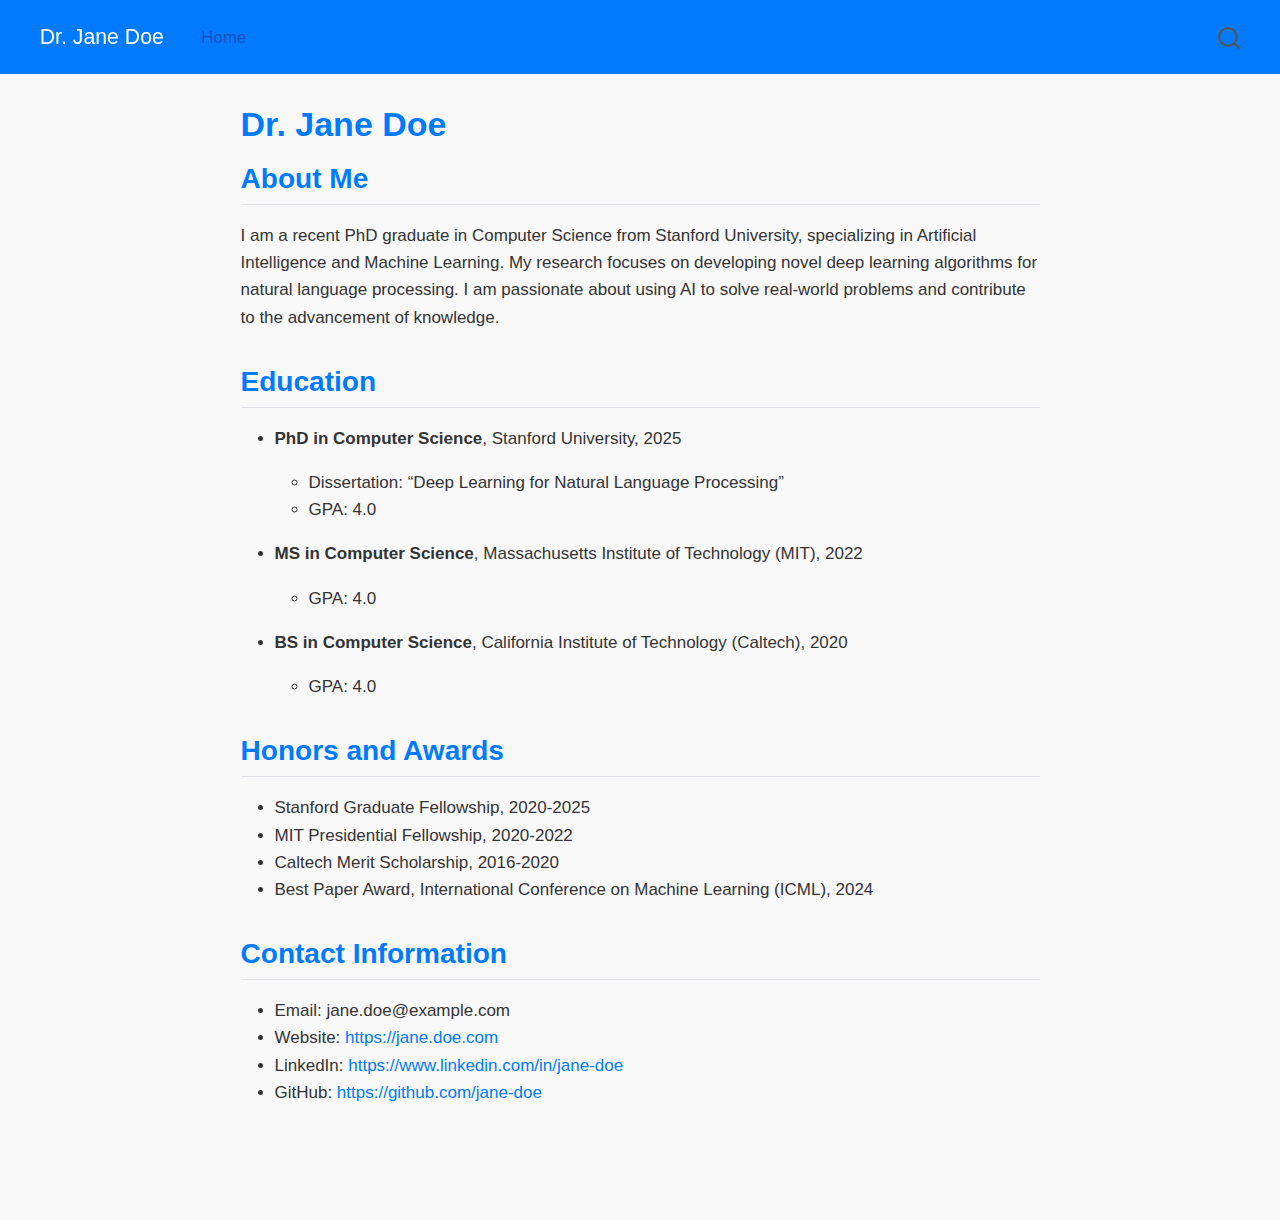
<file: index.html>
<!DOCTYPE html>
<html xmlns="http://www.w3.org/1999/xhtml" lang="en" xml:lang="en"><head>

<meta charset="utf-8">
<meta name="generator" content="quarto-1.6.42">

<meta name="viewport" content="width=device-width, initial-scale=1.0, user-scalable=yes">


<title>Dr.&nbsp;Jane Doe</title>
<style>
code{white-space: pre-wrap;}
span.smallcaps{font-variant: small-caps;}
div.columns{display: flex; gap: min(4vw, 1.5em);}
div.column{flex: auto; overflow-x: auto;}
div.hanging-indent{margin-left: 1.5em; text-indent: -1.5em;}
ul.task-list{list-style: none;}
ul.task-list li input[type="checkbox"] {
  width: 0.8em;
  margin: 0 0.8em 0.2em -1em; /* quarto-specific, see https://github.com/quarto-dev/quarto-cli/issues/4556 */ 
  vertical-align: middle;
}
</style>


<script src="site_libs/quarto-nav/quarto-nav.js"></script>
<script src="site_libs/quarto-nav/headroom.min.js"></script>
<script src="site_libs/clipboard/clipboard.min.js"></script>
<script src="site_libs/quarto-search/autocomplete.umd.js"></script>
<script src="site_libs/quarto-search/fuse.min.js"></script>
<script src="site_libs/quarto-search/quarto-search.js"></script>
<meta name="quarto:offset" content="./">
<script src="site_libs/quarto-html/quarto.js"></script>
<script src="site_libs/quarto-html/popper.min.js"></script>
<script src="site_libs/quarto-html/tippy.umd.min.js"></script>
<script src="site_libs/quarto-html/anchor.min.js"></script>
<link href="site_libs/quarto-html/tippy.css" rel="stylesheet">
<link href="site_libs/quarto-html/quarto-syntax-highlighting-2f5df379a58b258e96c21c0638c20c03.css" rel="stylesheet" id="quarto-text-highlighting-styles">
<script src="site_libs/bootstrap/bootstrap.min.js"></script>
<link href="site_libs/bootstrap/bootstrap-icons.css" rel="stylesheet">
<link href="site_libs/bootstrap/bootstrap-ddd961a2510921635943dfbbd19534c4.min.css" rel="stylesheet" append-hash="true" id="quarto-bootstrap" data-mode="light">
<script id="quarto-search-options" type="application/json">{
  "location": "navbar",
  "copy-button": false,
  "collapse-after": 3,
  "panel-placement": "end",
  "type": "overlay",
  "limit": 50,
  "keyboard-shortcut": [
    "f",
    "/",
    "s"
  ],
  "show-item-context": false,
  "language": {
    "search-no-results-text": "No results",
    "search-matching-documents-text": "matching documents",
    "search-copy-link-title": "Copy link to search",
    "search-hide-matches-text": "Hide additional matches",
    "search-more-match-text": "more match in this document",
    "search-more-matches-text": "more matches in this document",
    "search-clear-button-title": "Clear",
    "search-text-placeholder": "",
    "search-detached-cancel-button-title": "Cancel",
    "search-submit-button-title": "Submit",
    "search-label": "Search"
  }
}</script>


<link rel="stylesheet" href="styles.css">
</head>

<body class="nav-fixed fullcontent">

<div id="quarto-search-results"></div>
  <header id="quarto-header" class="headroom fixed-top">
    <nav class="navbar navbar-expand-lg " data-bs-theme="dark">
      <div class="navbar-container container-fluid">
      <div class="navbar-brand-container mx-auto">
    <a class="navbar-brand" href="./index.html">
    <span class="navbar-title">Dr.&nbsp;Jane Doe</span>
    </a>
  </div>
            <div id="quarto-search" class="" title="Search"></div>
          <button class="navbar-toggler" type="button" data-bs-toggle="collapse" data-bs-target="#navbarCollapse" aria-controls="navbarCollapse" role="menu" aria-expanded="false" aria-label="Toggle navigation" onclick="if (window.quartoToggleHeadroom) { window.quartoToggleHeadroom(); }">
  <span class="navbar-toggler-icon"></span>
</button>
          <div class="collapse navbar-collapse" id="navbarCollapse">
            <ul class="navbar-nav navbar-nav-scroll me-auto">
  <li class="nav-item">
    <a class="nav-link active" href="./index.html" aria-current="page"> 
<span class="menu-text">Home</span></a>
  </li>  
</ul>
          </div> <!-- /navcollapse -->
            <div class="quarto-navbar-tools">
</div>
      </div> <!-- /container-fluid -->
    </nav>
</header>
<!-- content -->
<div id="quarto-content" class="quarto-container page-columns page-rows-contents page-layout-article page-navbar">
<!-- sidebar -->
<!-- margin-sidebar -->
    
<!-- main -->
<main class="content" id="quarto-document-content">

<header id="title-block-header" class="quarto-title-block default">
<div class="quarto-title">
<h1 class="title">Dr.&nbsp;Jane Doe</h1>
</div>



<div class="quarto-title-meta">

    
  
    
  </div>
  


</header>


<section id="about-me" class="level2">
<h2 class="anchored" data-anchor-id="about-me">About Me</h2>
<p>I am a recent PhD graduate in Computer Science from Stanford University, specializing in Artificial Intelligence and Machine Learning. My research focuses on developing novel deep learning algorithms for natural language processing. I am passionate about using AI to solve real-world problems and contribute to the advancement of knowledge.</p>
</section>
<section id="education" class="level2">
<h2 class="anchored" data-anchor-id="education">Education</h2>
<ul>
<li><p><strong>PhD in Computer Science</strong>, Stanford University, 2025</p>
<ul>
<li>Dissertation: “Deep Learning for Natural Language Processing”</li>
<li>GPA: 4.0</li>
</ul></li>
<li><p><strong>MS in Computer Science</strong>, Massachusetts Institute of Technology (MIT), 2022</p>
<ul>
<li>GPA: 4.0</li>
</ul></li>
<li><p><strong>BS in Computer Science</strong>, California Institute of Technology (Caltech), 2020</p>
<ul>
<li>GPA: 4.0</li>
</ul></li>
</ul>
</section>
<section id="honors-and-awards" class="level2">
<h2 class="anchored" data-anchor-id="honors-and-awards">Honors and Awards</h2>
<ul>
<li>Stanford Graduate Fellowship, 2020-2025</li>
<li>MIT Presidential Fellowship, 2020-2022</li>
<li>Caltech Merit Scholarship, 2016-2020</li>
<li>Best Paper Award, International Conference on Machine Learning (ICML), 2024</li>
</ul>
</section>
<section id="contact-information" class="level2">
<h2 class="anchored" data-anchor-id="contact-information">Contact Information</h2>
<ul>
<li>Email: jane.doe@example.com</li>
<li>Website: <a href="https://jane.doe.com">https://jane.doe.com</a></li>
<li>LinkedIn: <a href="https://www.linkedin.com/in/jane-doe">https://www.linkedin.com/in/jane-doe</a></li>
<li>GitHub: <a href="https://github.com/jane-doe">https://github.com/jane-doe</a></li>
</ul>


</section>

</main> <!-- /main -->
<script id="quarto-html-after-body" type="application/javascript">
window.document.addEventListener("DOMContentLoaded", function (event) {
  const toggleBodyColorMode = (bsSheetEl) => {
    const mode = bsSheetEl.getAttribute("data-mode");
    const bodyEl = window.document.querySelector("body");
    if (mode === "dark") {
      bodyEl.classList.add("quarto-dark");
      bodyEl.classList.remove("quarto-light");
    } else {
      bodyEl.classList.add("quarto-light");
      bodyEl.classList.remove("quarto-dark");
    }
  }
  const toggleBodyColorPrimary = () => {
    const bsSheetEl = window.document.querySelector("link#quarto-bootstrap");
    if (bsSheetEl) {
      toggleBodyColorMode(bsSheetEl);
    }
  }
  toggleBodyColorPrimary();  
  const icon = "";
  const anchorJS = new window.AnchorJS();
  anchorJS.options = {
    placement: 'right',
    icon: icon
  };
  anchorJS.add('.anchored');
  const isCodeAnnotation = (el) => {
    for (const clz of el.classList) {
      if (clz.startsWith('code-annotation-')) {                     
        return true;
      }
    }
    return false;
  }
  const onCopySuccess = function(e) {
    // button target
    const button = e.trigger;
    // don't keep focus
    button.blur();
    // flash "checked"
    button.classList.add('code-copy-button-checked');
    var currentTitle = button.getAttribute("title");
    button.setAttribute("title", "Copied!");
    let tooltip;
    if (window.bootstrap) {
      button.setAttribute("data-bs-toggle", "tooltip");
      button.setAttribute("data-bs-placement", "left");
      button.setAttribute("data-bs-title", "Copied!");
      tooltip = new bootstrap.Tooltip(button, 
        { trigger: "manual", 
          customClass: "code-copy-button-tooltip",
          offset: [0, -8]});
      tooltip.show();    
    }
    setTimeout(function() {
      if (tooltip) {
        tooltip.hide();
        button.removeAttribute("data-bs-title");
        button.removeAttribute("data-bs-toggle");
        button.removeAttribute("data-bs-placement");
      }
      button.setAttribute("title", currentTitle);
      button.classList.remove('code-copy-button-checked');
    }, 1000);
    // clear code selection
    e.clearSelection();
  }
  const getTextToCopy = function(trigger) {
      const codeEl = trigger.previousElementSibling.cloneNode(true);
      for (const childEl of codeEl.children) {
        if (isCodeAnnotation(childEl)) {
          childEl.remove();
        }
      }
      return codeEl.innerText;
  }
  const clipboard = new window.ClipboardJS('.code-copy-button:not([data-in-quarto-modal])', {
    text: getTextToCopy
  });
  clipboard.on('success', onCopySuccess);
  if (window.document.getElementById('quarto-embedded-source-code-modal')) {
    const clipboardModal = new window.ClipboardJS('.code-copy-button[data-in-quarto-modal]', {
      text: getTextToCopy,
      container: window.document.getElementById('quarto-embedded-source-code-modal')
    });
    clipboardModal.on('success', onCopySuccess);
  }
    var localhostRegex = new RegExp(/^(?:http|https):\/\/localhost\:?[0-9]*\//);
    var mailtoRegex = new RegExp(/^mailto:/);
      var filterRegex = new RegExp("https:\/\/ningcaier\.github\.io\/website\/");
    var isInternal = (href) => {
        return filterRegex.test(href) || localhostRegex.test(href) || mailtoRegex.test(href);
    }
    // Inspect non-navigation links and adorn them if external
 	var links = window.document.querySelectorAll('a[href]:not(.nav-link):not(.navbar-brand):not(.toc-action):not(.sidebar-link):not(.sidebar-item-toggle):not(.pagination-link):not(.no-external):not([aria-hidden]):not(.dropdown-item):not(.quarto-navigation-tool):not(.about-link)');
    for (var i=0; i<links.length; i++) {
      const link = links[i];
      if (!isInternal(link.href)) {
        // undo the damage that might have been done by quarto-nav.js in the case of
        // links that we want to consider external
        if (link.dataset.originalHref !== undefined) {
          link.href = link.dataset.originalHref;
        }
      }
    }
  function tippyHover(el, contentFn, onTriggerFn, onUntriggerFn) {
    const config = {
      allowHTML: true,
      maxWidth: 500,
      delay: 100,
      arrow: false,
      appendTo: function(el) {
          return el.parentElement;
      },
      interactive: true,
      interactiveBorder: 10,
      theme: 'quarto',
      placement: 'bottom-start',
    };
    if (contentFn) {
      config.content = contentFn;
    }
    if (onTriggerFn) {
      config.onTrigger = onTriggerFn;
    }
    if (onUntriggerFn) {
      config.onUntrigger = onUntriggerFn;
    }
    window.tippy(el, config); 
  }
  const noterefs = window.document.querySelectorAll('a[role="doc-noteref"]');
  for (var i=0; i<noterefs.length; i++) {
    const ref = noterefs[i];
    tippyHover(ref, function() {
      // use id or data attribute instead here
      let href = ref.getAttribute('data-footnote-href') || ref.getAttribute('href');
      try { href = new URL(href).hash; } catch {}
      const id = href.replace(/^#\/?/, "");
      const note = window.document.getElementById(id);
      if (note) {
        return note.innerHTML;
      } else {
        return "";
      }
    });
  }
  const xrefs = window.document.querySelectorAll('a.quarto-xref');
  const processXRef = (id, note) => {
    // Strip column container classes
    const stripColumnClz = (el) => {
      el.classList.remove("page-full", "page-columns");
      if (el.children) {
        for (const child of el.children) {
          stripColumnClz(child);
        }
      }
    }
    stripColumnClz(note)
    if (id === null || id.startsWith('sec-')) {
      // Special case sections, only their first couple elements
      const container = document.createElement("div");
      if (note.children && note.children.length > 2) {
        container.appendChild(note.children[0].cloneNode(true));
        for (let i = 1; i < note.children.length; i++) {
          const child = note.children[i];
          if (child.tagName === "P" && child.innerText === "") {
            continue;
          } else {
            container.appendChild(child.cloneNode(true));
            break;
          }
        }
        if (window.Quarto?.typesetMath) {
          window.Quarto.typesetMath(container);
        }
        return container.innerHTML
      } else {
        if (window.Quarto?.typesetMath) {
          window.Quarto.typesetMath(note);
        }
        return note.innerHTML;
      }
    } else {
      // Remove any anchor links if they are present
      const anchorLink = note.querySelector('a.anchorjs-link');
      if (anchorLink) {
        anchorLink.remove();
      }
      if (window.Quarto?.typesetMath) {
        window.Quarto.typesetMath(note);
      }
      if (note.classList.contains("callout")) {
        return note.outerHTML;
      } else {
        return note.innerHTML;
      }
    }
  }
  for (var i=0; i<xrefs.length; i++) {
    const xref = xrefs[i];
    tippyHover(xref, undefined, function(instance) {
      instance.disable();
      let url = xref.getAttribute('href');
      let hash = undefined; 
      if (url.startsWith('#')) {
        hash = url;
      } else {
        try { hash = new URL(url).hash; } catch {}
      }
      if (hash) {
        const id = hash.replace(/^#\/?/, "");
        const note = window.document.getElementById(id);
        if (note !== null) {
          try {
            const html = processXRef(id, note.cloneNode(true));
            instance.setContent(html);
          } finally {
            instance.enable();
            instance.show();
          }
        } else {
          // See if we can fetch this
          fetch(url.split('#')[0])
          .then(res => res.text())
          .then(html => {
            const parser = new DOMParser();
            const htmlDoc = parser.parseFromString(html, "text/html");
            const note = htmlDoc.getElementById(id);
            if (note !== null) {
              const html = processXRef(id, note);
              instance.setContent(html);
            } 
          }).finally(() => {
            instance.enable();
            instance.show();
          });
        }
      } else {
        // See if we can fetch a full url (with no hash to target)
        // This is a special case and we should probably do some content thinning / targeting
        fetch(url)
        .then(res => res.text())
        .then(html => {
          const parser = new DOMParser();
          const htmlDoc = parser.parseFromString(html, "text/html");
          const note = htmlDoc.querySelector('main.content');
          if (note !== null) {
            // This should only happen for chapter cross references
            // (since there is no id in the URL)
            // remove the first header
            if (note.children.length > 0 && note.children[0].tagName === "HEADER") {
              note.children[0].remove();
            }
            const html = processXRef(null, note);
            instance.setContent(html);
          } 
        }).finally(() => {
          instance.enable();
          instance.show();
        });
      }
    }, function(instance) {
    });
  }
      let selectedAnnoteEl;
      const selectorForAnnotation = ( cell, annotation) => {
        let cellAttr = 'data-code-cell="' + cell + '"';
        let lineAttr = 'data-code-annotation="' +  annotation + '"';
        const selector = 'span[' + cellAttr + '][' + lineAttr + ']';
        return selector;
      }
      const selectCodeLines = (annoteEl) => {
        const doc = window.document;
        const targetCell = annoteEl.getAttribute("data-target-cell");
        const targetAnnotation = annoteEl.getAttribute("data-target-annotation");
        const annoteSpan = window.document.querySelector(selectorForAnnotation(targetCell, targetAnnotation));
        const lines = annoteSpan.getAttribute("data-code-lines").split(",");
        const lineIds = lines.map((line) => {
          return targetCell + "-" + line;
        })
        let top = null;
        let height = null;
        let parent = null;
        if (lineIds.length > 0) {
            //compute the position of the single el (top and bottom and make a div)
            const el = window.document.getElementById(lineIds[0]);
            top = el.offsetTop;
            height = el.offsetHeight;
            parent = el.parentElement.parentElement;
          if (lineIds.length > 1) {
            const lastEl = window.document.getElementById(lineIds[lineIds.length - 1]);
            const bottom = lastEl.offsetTop + lastEl.offsetHeight;
            height = bottom - top;
          }
          if (top !== null && height !== null && parent !== null) {
            // cook up a div (if necessary) and position it 
            let div = window.document.getElementById("code-annotation-line-highlight");
            if (div === null) {
              div = window.document.createElement("div");
              div.setAttribute("id", "code-annotation-line-highlight");
              div.style.position = 'absolute';
              parent.appendChild(div);
            }
            div.style.top = top - 2 + "px";
            div.style.height = height + 4 + "px";
            div.style.left = 0;
            let gutterDiv = window.document.getElementById("code-annotation-line-highlight-gutter");
            if (gutterDiv === null) {
              gutterDiv = window.document.createElement("div");
              gutterDiv.setAttribute("id", "code-annotation-line-highlight-gutter");
              gutterDiv.style.position = 'absolute';
              const codeCell = window.document.getElementById(targetCell);
              const gutter = codeCell.querySelector('.code-annotation-gutter');
              gutter.appendChild(gutterDiv);
            }
            gutterDiv.style.top = top - 2 + "px";
            gutterDiv.style.height = height + 4 + "px";
          }
          selectedAnnoteEl = annoteEl;
        }
      };
      const unselectCodeLines = () => {
        const elementsIds = ["code-annotation-line-highlight", "code-annotation-line-highlight-gutter"];
        elementsIds.forEach((elId) => {
          const div = window.document.getElementById(elId);
          if (div) {
            div.remove();
          }
        });
        selectedAnnoteEl = undefined;
      };
        // Handle positioning of the toggle
    window.addEventListener(
      "resize",
      throttle(() => {
        elRect = undefined;
        if (selectedAnnoteEl) {
          selectCodeLines(selectedAnnoteEl);
        }
      }, 10)
    );
    function throttle(fn, ms) {
    let throttle = false;
    let timer;
      return (...args) => {
        if(!throttle) { // first call gets through
            fn.apply(this, args);
            throttle = true;
        } else { // all the others get throttled
            if(timer) clearTimeout(timer); // cancel #2
            timer = setTimeout(() => {
              fn.apply(this, args);
              timer = throttle = false;
            }, ms);
        }
      };
    }
      // Attach click handler to the DT
      const annoteDls = window.document.querySelectorAll('dt[data-target-cell]');
      for (const annoteDlNode of annoteDls) {
        annoteDlNode.addEventListener('click', (event) => {
          const clickedEl = event.target;
          if (clickedEl !== selectedAnnoteEl) {
            unselectCodeLines();
            const activeEl = window.document.querySelector('dt[data-target-cell].code-annotation-active');
            if (activeEl) {
              activeEl.classList.remove('code-annotation-active');
            }
            selectCodeLines(clickedEl);
            clickedEl.classList.add('code-annotation-active');
          } else {
            // Unselect the line
            unselectCodeLines();
            clickedEl.classList.remove('code-annotation-active');
          }
        });
      }
  const findCites = (el) => {
    const parentEl = el.parentElement;
    if (parentEl) {
      const cites = parentEl.dataset.cites;
      if (cites) {
        return {
          el,
          cites: cites.split(' ')
        };
      } else {
        return findCites(el.parentElement)
      }
    } else {
      return undefined;
    }
  };
  var bibliorefs = window.document.querySelectorAll('a[role="doc-biblioref"]');
  for (var i=0; i<bibliorefs.length; i++) {
    const ref = bibliorefs[i];
    const citeInfo = findCites(ref);
    if (citeInfo) {
      tippyHover(citeInfo.el, function() {
        var popup = window.document.createElement('div');
        citeInfo.cites.forEach(function(cite) {
          var citeDiv = window.document.createElement('div');
          citeDiv.classList.add('hanging-indent');
          citeDiv.classList.add('csl-entry');
          var biblioDiv = window.document.getElementById('ref-' + cite);
          if (biblioDiv) {
            citeDiv.innerHTML = biblioDiv.innerHTML;
          }
          popup.appendChild(citeDiv);
        });
        return popup.innerHTML;
      });
    }
  }
});
</script>
</div> <!-- /content -->




</body></html>
</file>
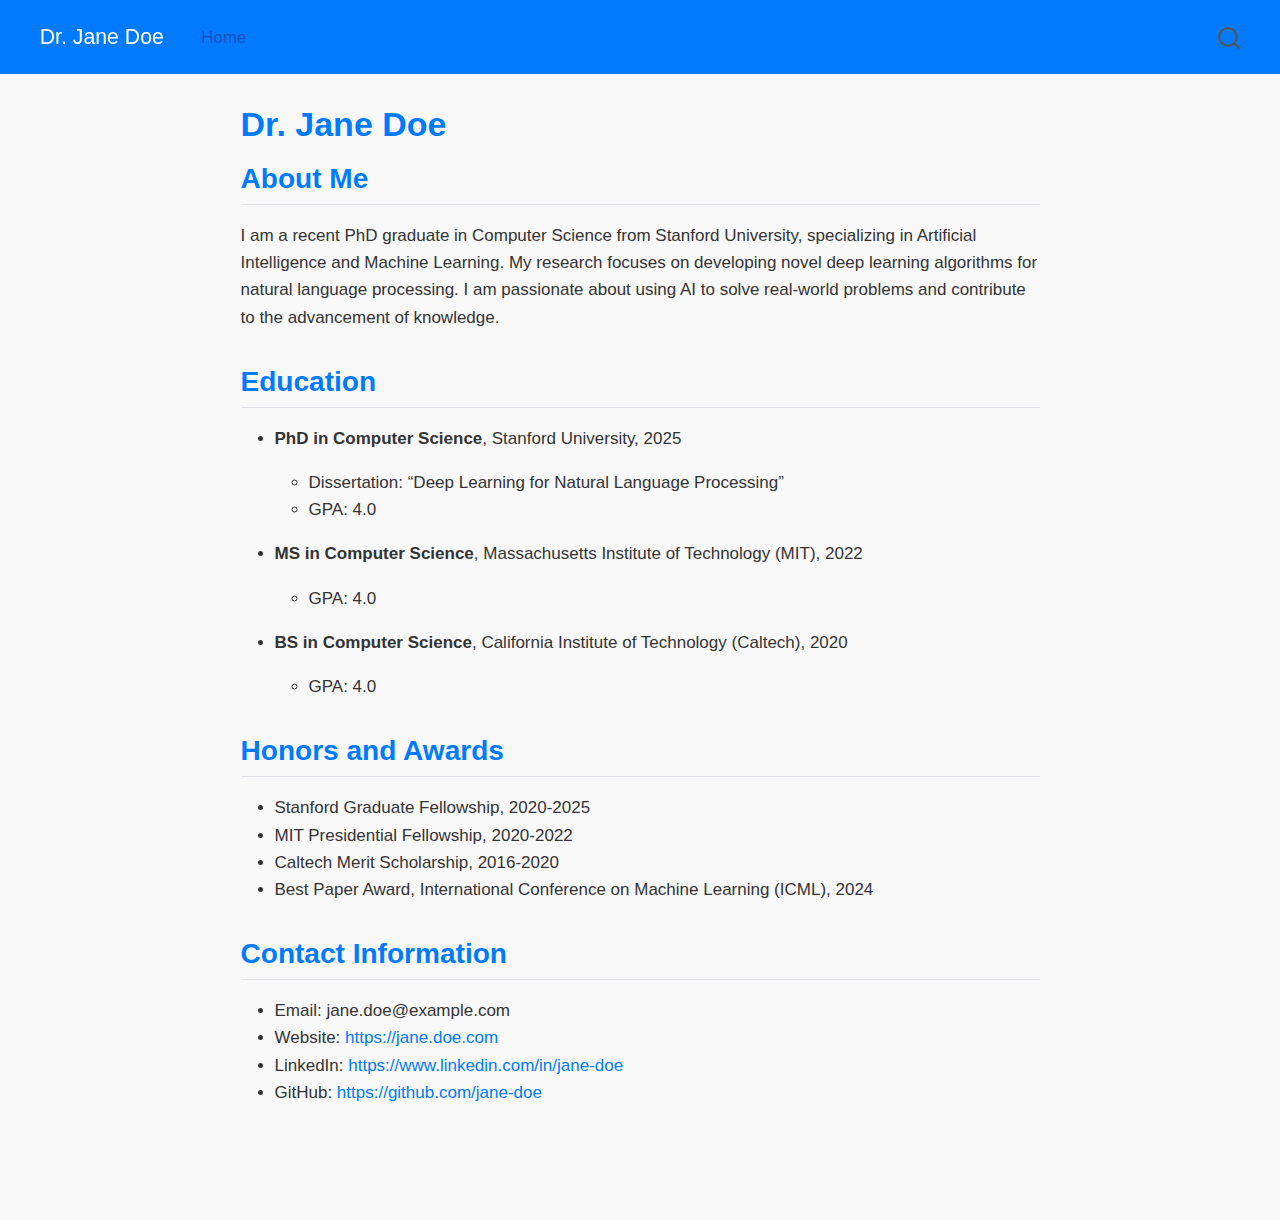
<file: academic-website/docs/index.html>
<!DOCTYPE html>
<html xmlns="http://www.w3.org/1999/xhtml" lang="en" xml:lang="en"><head>

<meta charset="utf-8">
<meta name="generator" content="quarto-1.6.42">

<meta name="viewport" content="width=device-width, initial-scale=1.0, user-scalable=yes">


<title>Dr.&nbsp;Jane Doe</title>
<style>
code{white-space: pre-wrap;}
span.smallcaps{font-variant: small-caps;}
div.columns{display: flex; gap: min(4vw, 1.5em);}
div.column{flex: auto; overflow-x: auto;}
div.hanging-indent{margin-left: 1.5em; text-indent: -1.5em;}
ul.task-list{list-style: none;}
ul.task-list li input[type="checkbox"] {
  width: 0.8em;
  margin: 0 0.8em 0.2em -1em; /* quarto-specific, see https://github.com/quarto-dev/quarto-cli/issues/4556 */ 
  vertical-align: middle;
}
</style>


<script src="site_libs/quarto-nav/quarto-nav.js"></script>
<script src="site_libs/quarto-nav/headroom.min.js"></script>
<script src="site_libs/clipboard/clipboard.min.js"></script>
<script src="site_libs/quarto-search/autocomplete.umd.js"></script>
<script src="site_libs/quarto-search/fuse.min.js"></script>
<script src="site_libs/quarto-search/quarto-search.js"></script>
<meta name="quarto:offset" content="./">
<script src="site_libs/quarto-html/quarto.js"></script>
<script src="site_libs/quarto-html/popper.min.js"></script>
<script src="site_libs/quarto-html/tippy.umd.min.js"></script>
<script src="site_libs/quarto-html/anchor.min.js"></script>
<link href="site_libs/quarto-html/tippy.css" rel="stylesheet">
<link href="site_libs/quarto-html/quarto-syntax-highlighting-2f5df379a58b258e96c21c0638c20c03.css" rel="stylesheet" id="quarto-text-highlighting-styles">
<script src="site_libs/bootstrap/bootstrap.min.js"></script>
<link href="site_libs/bootstrap/bootstrap-icons.css" rel="stylesheet">
<link href="site_libs/bootstrap/bootstrap-ddd961a2510921635943dfbbd19534c4.min.css" rel="stylesheet" append-hash="true" id="quarto-bootstrap" data-mode="light">
<script id="quarto-search-options" type="application/json">{
  "location": "navbar",
  "copy-button": false,
  "collapse-after": 3,
  "panel-placement": "end",
  "type": "overlay",
  "limit": 50,
  "keyboard-shortcut": [
    "f",
    "/",
    "s"
  ],
  "show-item-context": false,
  "language": {
    "search-no-results-text": "No results",
    "search-matching-documents-text": "matching documents",
    "search-copy-link-title": "Copy link to search",
    "search-hide-matches-text": "Hide additional matches",
    "search-more-match-text": "more match in this document",
    "search-more-matches-text": "more matches in this document",
    "search-clear-button-title": "Clear",
    "search-text-placeholder": "",
    "search-detached-cancel-button-title": "Cancel",
    "search-submit-button-title": "Submit",
    "search-label": "Search"
  }
}</script>


<link rel="stylesheet" href="styles.css">
</head>

<body class="nav-fixed fullcontent">

<div id="quarto-search-results"></div>
  <header id="quarto-header" class="headroom fixed-top">
    <nav class="navbar navbar-expand-lg " data-bs-theme="dark">
      <div class="navbar-container container-fluid">
      <div class="navbar-brand-container mx-auto">
    <a class="navbar-brand" href="./index.html">
    <span class="navbar-title">Dr.&nbsp;Jane Doe</span>
    </a>
  </div>
            <div id="quarto-search" class="" title="Search"></div>
          <button class="navbar-toggler" type="button" data-bs-toggle="collapse" data-bs-target="#navbarCollapse" aria-controls="navbarCollapse" role="menu" aria-expanded="false" aria-label="Toggle navigation" onclick="if (window.quartoToggleHeadroom) { window.quartoToggleHeadroom(); }">
  <span class="navbar-toggler-icon"></span>
</button>
          <div class="collapse navbar-collapse" id="navbarCollapse">
            <ul class="navbar-nav navbar-nav-scroll me-auto">
  <li class="nav-item">
    <a class="nav-link active" href="./index.html" aria-current="page"> 
<span class="menu-text">Home</span></a>
  </li>  
</ul>
          </div> <!-- /navcollapse -->
            <div class="quarto-navbar-tools">
</div>
      </div> <!-- /container-fluid -->
    </nav>
</header>
<!-- content -->
<div id="quarto-content" class="quarto-container page-columns page-rows-contents page-layout-article page-navbar">
<!-- sidebar -->
<!-- margin-sidebar -->
    
<!-- main -->
<main class="content" id="quarto-document-content">

<header id="title-block-header" class="quarto-title-block default">
<div class="quarto-title">
<h1 class="title">Dr.&nbsp;Jane Doe</h1>
</div>



<div class="quarto-title-meta">

    
  
    
  </div>
  


</header>


<section id="about-me" class="level2">
<h2 class="anchored" data-anchor-id="about-me">About Me</h2>
<p>I am a recent PhD graduate in Computer Science from Stanford University, specializing in Artificial Intelligence and Machine Learning. My research focuses on developing novel deep learning algorithms for natural language processing. I am passionate about using AI to solve real-world problems and contribute to the advancement of knowledge.</p>
</section>
<section id="education" class="level2">
<h2 class="anchored" data-anchor-id="education">Education</h2>
<ul>
<li><p><strong>PhD in Computer Science</strong>, Stanford University, 2025</p>
<ul>
<li>Dissertation: “Deep Learning for Natural Language Processing”</li>
<li>GPA: 4.0</li>
</ul></li>
<li><p><strong>MS in Computer Science</strong>, Massachusetts Institute of Technology (MIT), 2022</p>
<ul>
<li>GPA: 4.0</li>
</ul></li>
<li><p><strong>BS in Computer Science</strong>, California Institute of Technology (Caltech), 2020</p>
<ul>
<li>GPA: 4.0</li>
</ul></li>
</ul>
</section>
<section id="honors-and-awards" class="level2">
<h2 class="anchored" data-anchor-id="honors-and-awards">Honors and Awards</h2>
<ul>
<li>Stanford Graduate Fellowship, 2020-2025</li>
<li>MIT Presidential Fellowship, 2020-2022</li>
<li>Caltech Merit Scholarship, 2016-2020</li>
<li>Best Paper Award, International Conference on Machine Learning (ICML), 2024</li>
</ul>
</section>
<section id="contact-information" class="level2">
<h2 class="anchored" data-anchor-id="contact-information">Contact Information</h2>
<ul>
<li>Email: jane.doe@example.com</li>
<li>Website: <a href="https://jane.doe.com">https://jane.doe.com</a></li>
<li>LinkedIn: <a href="https://www.linkedin.com/in/jane-doe">https://www.linkedin.com/in/jane-doe</a></li>
<li>GitHub: <a href="https://github.com/jane-doe">https://github.com/jane-doe</a></li>
</ul>


</section>

</main> <!-- /main -->
<script id="quarto-html-after-body" type="application/javascript">
window.document.addEventListener("DOMContentLoaded", function (event) {
  const toggleBodyColorMode = (bsSheetEl) => {
    const mode = bsSheetEl.getAttribute("data-mode");
    const bodyEl = window.document.querySelector("body");
    if (mode === "dark") {
      bodyEl.classList.add("quarto-dark");
      bodyEl.classList.remove("quarto-light");
    } else {
      bodyEl.classList.add("quarto-light");
      bodyEl.classList.remove("quarto-dark");
    }
  }
  const toggleBodyColorPrimary = () => {
    const bsSheetEl = window.document.querySelector("link#quarto-bootstrap");
    if (bsSheetEl) {
      toggleBodyColorMode(bsSheetEl);
    }
  }
  toggleBodyColorPrimary();  
  const icon = "";
  const anchorJS = new window.AnchorJS();
  anchorJS.options = {
    placement: 'right',
    icon: icon
  };
  anchorJS.add('.anchored');
  const isCodeAnnotation = (el) => {
    for (const clz of el.classList) {
      if (clz.startsWith('code-annotation-')) {                     
        return true;
      }
    }
    return false;
  }
  const onCopySuccess = function(e) {
    // button target
    const button = e.trigger;
    // don't keep focus
    button.blur();
    // flash "checked"
    button.classList.add('code-copy-button-checked');
    var currentTitle = button.getAttribute("title");
    button.setAttribute("title", "Copied!");
    let tooltip;
    if (window.bootstrap) {
      button.setAttribute("data-bs-toggle", "tooltip");
      button.setAttribute("data-bs-placement", "left");
      button.setAttribute("data-bs-title", "Copied!");
      tooltip = new bootstrap.Tooltip(button, 
        { trigger: "manual", 
          customClass: "code-copy-button-tooltip",
          offset: [0, -8]});
      tooltip.show();    
    }
    setTimeout(function() {
      if (tooltip) {
        tooltip.hide();
        button.removeAttribute("data-bs-title");
        button.removeAttribute("data-bs-toggle");
        button.removeAttribute("data-bs-placement");
      }
      button.setAttribute("title", currentTitle);
      button.classList.remove('code-copy-button-checked');
    }, 1000);
    // clear code selection
    e.clearSelection();
  }
  const getTextToCopy = function(trigger) {
      const codeEl = trigger.previousElementSibling.cloneNode(true);
      for (const childEl of codeEl.children) {
        if (isCodeAnnotation(childEl)) {
          childEl.remove();
        }
      }
      return codeEl.innerText;
  }
  const clipboard = new window.ClipboardJS('.code-copy-button:not([data-in-quarto-modal])', {
    text: getTextToCopy
  });
  clipboard.on('success', onCopySuccess);
  if (window.document.getElementById('quarto-embedded-source-code-modal')) {
    const clipboardModal = new window.ClipboardJS('.code-copy-button[data-in-quarto-modal]', {
      text: getTextToCopy,
      container: window.document.getElementById('quarto-embedded-source-code-modal')
    });
    clipboardModal.on('success', onCopySuccess);
  }
    var localhostRegex = new RegExp(/^(?:http|https):\/\/localhost\:?[0-9]*\//);
    var mailtoRegex = new RegExp(/^mailto:/);
      var filterRegex = new RegExp('/' + window.location.host + '/');
    var isInternal = (href) => {
        return filterRegex.test(href) || localhostRegex.test(href) || mailtoRegex.test(href);
    }
    // Inspect non-navigation links and adorn them if external
 	var links = window.document.querySelectorAll('a[href]:not(.nav-link):not(.navbar-brand):not(.toc-action):not(.sidebar-link):not(.sidebar-item-toggle):not(.pagination-link):not(.no-external):not([aria-hidden]):not(.dropdown-item):not(.quarto-navigation-tool):not(.about-link)');
    for (var i=0; i<links.length; i++) {
      const link = links[i];
      if (!isInternal(link.href)) {
        // undo the damage that might have been done by quarto-nav.js in the case of
        // links that we want to consider external
        if (link.dataset.originalHref !== undefined) {
          link.href = link.dataset.originalHref;
        }
      }
    }
  function tippyHover(el, contentFn, onTriggerFn, onUntriggerFn) {
    const config = {
      allowHTML: true,
      maxWidth: 500,
      delay: 100,
      arrow: false,
      appendTo: function(el) {
          return el.parentElement;
      },
      interactive: true,
      interactiveBorder: 10,
      theme: 'quarto',
      placement: 'bottom-start',
    };
    if (contentFn) {
      config.content = contentFn;
    }
    if (onTriggerFn) {
      config.onTrigger = onTriggerFn;
    }
    if (onUntriggerFn) {
      config.onUntrigger = onUntriggerFn;
    }
    window.tippy(el, config); 
  }
  const noterefs = window.document.querySelectorAll('a[role="doc-noteref"]');
  for (var i=0; i<noterefs.length; i++) {
    const ref = noterefs[i];
    tippyHover(ref, function() {
      // use id or data attribute instead here
      let href = ref.getAttribute('data-footnote-href') || ref.getAttribute('href');
      try { href = new URL(href).hash; } catch {}
      const id = href.replace(/^#\/?/, "");
      const note = window.document.getElementById(id);
      if (note) {
        return note.innerHTML;
      } else {
        return "";
      }
    });
  }
  const xrefs = window.document.querySelectorAll('a.quarto-xref');
  const processXRef = (id, note) => {
    // Strip column container classes
    const stripColumnClz = (el) => {
      el.classList.remove("page-full", "page-columns");
      if (el.children) {
        for (const child of el.children) {
          stripColumnClz(child);
        }
      }
    }
    stripColumnClz(note)
    if (id === null || id.startsWith('sec-')) {
      // Special case sections, only their first couple elements
      const container = document.createElement("div");
      if (note.children && note.children.length > 2) {
        container.appendChild(note.children[0].cloneNode(true));
        for (let i = 1; i < note.children.length; i++) {
          const child = note.children[i];
          if (child.tagName === "P" && child.innerText === "") {
            continue;
          } else {
            container.appendChild(child.cloneNode(true));
            break;
          }
        }
        if (window.Quarto?.typesetMath) {
          window.Quarto.typesetMath(container);
        }
        return container.innerHTML
      } else {
        if (window.Quarto?.typesetMath) {
          window.Quarto.typesetMath(note);
        }
        return note.innerHTML;
      }
    } else {
      // Remove any anchor links if they are present
      const anchorLink = note.querySelector('a.anchorjs-link');
      if (anchorLink) {
        anchorLink.remove();
      }
      if (window.Quarto?.typesetMath) {
        window.Quarto.typesetMath(note);
      }
      if (note.classList.contains("callout")) {
        return note.outerHTML;
      } else {
        return note.innerHTML;
      }
    }
  }
  for (var i=0; i<xrefs.length; i++) {
    const xref = xrefs[i];
    tippyHover(xref, undefined, function(instance) {
      instance.disable();
      let url = xref.getAttribute('href');
      let hash = undefined; 
      if (url.startsWith('#')) {
        hash = url;
      } else {
        try { hash = new URL(url).hash; } catch {}
      }
      if (hash) {
        const id = hash.replace(/^#\/?/, "");
        const note = window.document.getElementById(id);
        if (note !== null) {
          try {
            const html = processXRef(id, note.cloneNode(true));
            instance.setContent(html);
          } finally {
            instance.enable();
            instance.show();
          }
        } else {
          // See if we can fetch this
          fetch(url.split('#')[0])
          .then(res => res.text())
          .then(html => {
            const parser = new DOMParser();
            const htmlDoc = parser.parseFromString(html, "text/html");
            const note = htmlDoc.getElementById(id);
            if (note !== null) {
              const html = processXRef(id, note);
              instance.setContent(html);
            } 
          }).finally(() => {
            instance.enable();
            instance.show();
          });
        }
      } else {
        // See if we can fetch a full url (with no hash to target)
        // This is a special case and we should probably do some content thinning / targeting
        fetch(url)
        .then(res => res.text())
        .then(html => {
          const parser = new DOMParser();
          const htmlDoc = parser.parseFromString(html, "text/html");
          const note = htmlDoc.querySelector('main.content');
          if (note !== null) {
            // This should only happen for chapter cross references
            // (since there is no id in the URL)
            // remove the first header
            if (note.children.length > 0 && note.children[0].tagName === "HEADER") {
              note.children[0].remove();
            }
            const html = processXRef(null, note);
            instance.setContent(html);
          } 
        }).finally(() => {
          instance.enable();
          instance.show();
        });
      }
    }, function(instance) {
    });
  }
      let selectedAnnoteEl;
      const selectorForAnnotation = ( cell, annotation) => {
        let cellAttr = 'data-code-cell="' + cell + '"';
        let lineAttr = 'data-code-annotation="' +  annotation + '"';
        const selector = 'span[' + cellAttr + '][' + lineAttr + ']';
        return selector;
      }
      const selectCodeLines = (annoteEl) => {
        const doc = window.document;
        const targetCell = annoteEl.getAttribute("data-target-cell");
        const targetAnnotation = annoteEl.getAttribute("data-target-annotation");
        const annoteSpan = window.document.querySelector(selectorForAnnotation(targetCell, targetAnnotation));
        const lines = annoteSpan.getAttribute("data-code-lines").split(",");
        const lineIds = lines.map((line) => {
          return targetCell + "-" + line;
        })
        let top = null;
        let height = null;
        let parent = null;
        if (lineIds.length > 0) {
            //compute the position of the single el (top and bottom and make a div)
            const el = window.document.getElementById(lineIds[0]);
            top = el.offsetTop;
            height = el.offsetHeight;
            parent = el.parentElement.parentElement;
          if (lineIds.length > 1) {
            const lastEl = window.document.getElementById(lineIds[lineIds.length - 1]);
            const bottom = lastEl.offsetTop + lastEl.offsetHeight;
            height = bottom - top;
          }
          if (top !== null && height !== null && parent !== null) {
            // cook up a div (if necessary) and position it 
            let div = window.document.getElementById("code-annotation-line-highlight");
            if (div === null) {
              div = window.document.createElement("div");
              div.setAttribute("id", "code-annotation-line-highlight");
              div.style.position = 'absolute';
              parent.appendChild(div);
            }
            div.style.top = top - 2 + "px";
            div.style.height = height + 4 + "px";
            div.style.left = 0;
            let gutterDiv = window.document.getElementById("code-annotation-line-highlight-gutter");
            if (gutterDiv === null) {
              gutterDiv = window.document.createElement("div");
              gutterDiv.setAttribute("id", "code-annotation-line-highlight-gutter");
              gutterDiv.style.position = 'absolute';
              const codeCell = window.document.getElementById(targetCell);
              const gutter = codeCell.querySelector('.code-annotation-gutter');
              gutter.appendChild(gutterDiv);
            }
            gutterDiv.style.top = top - 2 + "px";
            gutterDiv.style.height = height + 4 + "px";
          }
          selectedAnnoteEl = annoteEl;
        }
      };
      const unselectCodeLines = () => {
        const elementsIds = ["code-annotation-line-highlight", "code-annotation-line-highlight-gutter"];
        elementsIds.forEach((elId) => {
          const div = window.document.getElementById(elId);
          if (div) {
            div.remove();
          }
        });
        selectedAnnoteEl = undefined;
      };
        // Handle positioning of the toggle
    window.addEventListener(
      "resize",
      throttle(() => {
        elRect = undefined;
        if (selectedAnnoteEl) {
          selectCodeLines(selectedAnnoteEl);
        }
      }, 10)
    );
    function throttle(fn, ms) {
    let throttle = false;
    let timer;
      return (...args) => {
        if(!throttle) { // first call gets through
            fn.apply(this, args);
            throttle = true;
        } else { // all the others get throttled
            if(timer) clearTimeout(timer); // cancel #2
            timer = setTimeout(() => {
              fn.apply(this, args);
              timer = throttle = false;
            }, ms);
        }
      };
    }
      // Attach click handler to the DT
      const annoteDls = window.document.querySelectorAll('dt[data-target-cell]');
      for (const annoteDlNode of annoteDls) {
        annoteDlNode.addEventListener('click', (event) => {
          const clickedEl = event.target;
          if (clickedEl !== selectedAnnoteEl) {
            unselectCodeLines();
            const activeEl = window.document.querySelector('dt[data-target-cell].code-annotation-active');
            if (activeEl) {
              activeEl.classList.remove('code-annotation-active');
            }
            selectCodeLines(clickedEl);
            clickedEl.classList.add('code-annotation-active');
          } else {
            // Unselect the line
            unselectCodeLines();
            clickedEl.classList.remove('code-annotation-active');
          }
        });
      }
  const findCites = (el) => {
    const parentEl = el.parentElement;
    if (parentEl) {
      const cites = parentEl.dataset.cites;
      if (cites) {
        return {
          el,
          cites: cites.split(' ')
        };
      } else {
        return findCites(el.parentElement)
      }
    } else {
      return undefined;
    }
  };
  var bibliorefs = window.document.querySelectorAll('a[role="doc-biblioref"]');
  for (var i=0; i<bibliorefs.length; i++) {
    const ref = bibliorefs[i];
    const citeInfo = findCites(ref);
    if (citeInfo) {
      tippyHover(citeInfo.el, function() {
        var popup = window.document.createElement('div');
        citeInfo.cites.forEach(function(cite) {
          var citeDiv = window.document.createElement('div');
          citeDiv.classList.add('hanging-indent');
          citeDiv.classList.add('csl-entry');
          var biblioDiv = window.document.getElementById('ref-' + cite);
          if (biblioDiv) {
            citeDiv.innerHTML = biblioDiv.innerHTML;
          }
          popup.appendChild(citeDiv);
        });
        return popup.innerHTML;
      });
    }
  }
});
</script>
</div> <!-- /content -->




</body></html>
</file>
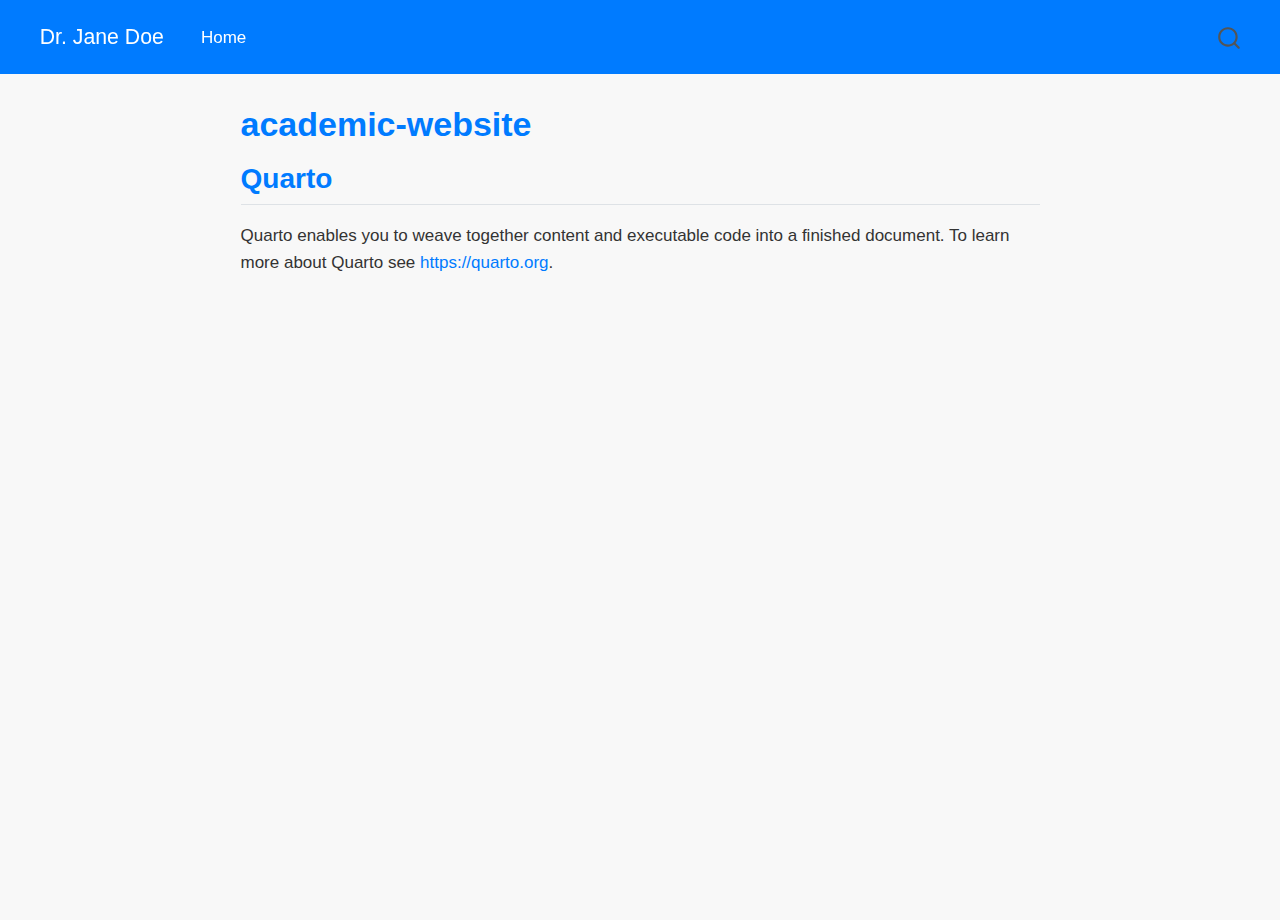
<file: academic-website.html>
<!DOCTYPE html>
<html xmlns="http://www.w3.org/1999/xhtml" lang="en" xml:lang="en"><head>

<meta charset="utf-8">
<meta name="generator" content="quarto-1.6.42">

<meta name="viewport" content="width=device-width, initial-scale=1.0, user-scalable=yes">


<title>academic-website – Dr.&nbsp;Jane Doe</title>
<style>
code{white-space: pre-wrap;}
span.smallcaps{font-variant: small-caps;}
div.columns{display: flex; gap: min(4vw, 1.5em);}
div.column{flex: auto; overflow-x: auto;}
div.hanging-indent{margin-left: 1.5em; text-indent: -1.5em;}
ul.task-list{list-style: none;}
ul.task-list li input[type="checkbox"] {
  width: 0.8em;
  margin: 0 0.8em 0.2em -1em; /* quarto-specific, see https://github.com/quarto-dev/quarto-cli/issues/4556 */ 
  vertical-align: middle;
}
</style>


<script src="site_libs/quarto-nav/quarto-nav.js"></script>
<script src="site_libs/quarto-nav/headroom.min.js"></script>
<script src="site_libs/clipboard/clipboard.min.js"></script>
<script src="site_libs/quarto-search/autocomplete.umd.js"></script>
<script src="site_libs/quarto-search/fuse.min.js"></script>
<script src="site_libs/quarto-search/quarto-search.js"></script>
<meta name="quarto:offset" content="./">
<script src="site_libs/quarto-html/quarto.js"></script>
<script src="site_libs/quarto-html/popper.min.js"></script>
<script src="site_libs/quarto-html/tippy.umd.min.js"></script>
<script src="site_libs/quarto-html/anchor.min.js"></script>
<link href="site_libs/quarto-html/tippy.css" rel="stylesheet">
<link href="site_libs/quarto-html/quarto-syntax-highlighting-2f5df379a58b258e96c21c0638c20c03.css" rel="stylesheet" id="quarto-text-highlighting-styles">
<script src="site_libs/bootstrap/bootstrap.min.js"></script>
<link href="site_libs/bootstrap/bootstrap-icons.css" rel="stylesheet">
<link href="site_libs/bootstrap/bootstrap-ddd961a2510921635943dfbbd19534c4.min.css" rel="stylesheet" append-hash="true" id="quarto-bootstrap" data-mode="light">
<script id="quarto-search-options" type="application/json">{
  "location": "navbar",
  "copy-button": false,
  "collapse-after": 3,
  "panel-placement": "end",
  "type": "overlay",
  "limit": 50,
  "keyboard-shortcut": [
    "f",
    "/",
    "s"
  ],
  "show-item-context": false,
  "language": {
    "search-no-results-text": "No results",
    "search-matching-documents-text": "matching documents",
    "search-copy-link-title": "Copy link to search",
    "search-hide-matches-text": "Hide additional matches",
    "search-more-match-text": "more match in this document",
    "search-more-matches-text": "more matches in this document",
    "search-clear-button-title": "Clear",
    "search-text-placeholder": "",
    "search-detached-cancel-button-title": "Cancel",
    "search-submit-button-title": "Submit",
    "search-label": "Search"
  }
}</script>


<link rel="stylesheet" href="styles.css">
</head>

<body class="nav-fixed fullcontent">

<div id="quarto-search-results"></div>
  <header id="quarto-header" class="headroom fixed-top">
    <nav class="navbar navbar-expand-lg " data-bs-theme="dark">
      <div class="navbar-container container-fluid">
      <div class="navbar-brand-container mx-auto">
    <a class="navbar-brand" href="./index.html">
    <span class="navbar-title">Dr.&nbsp;Jane Doe</span>
    </a>
  </div>
            <div id="quarto-search" class="" title="Search"></div>
          <button class="navbar-toggler" type="button" data-bs-toggle="collapse" data-bs-target="#navbarCollapse" aria-controls="navbarCollapse" role="menu" aria-expanded="false" aria-label="Toggle navigation" onclick="if (window.quartoToggleHeadroom) { window.quartoToggleHeadroom(); }">
  <span class="navbar-toggler-icon"></span>
</button>
          <div class="collapse navbar-collapse" id="navbarCollapse">
            <ul class="navbar-nav navbar-nav-scroll me-auto">
  <li class="nav-item">
    <a class="nav-link" href="./index.html"> 
<span class="menu-text">Home</span></a>
  </li>  
</ul>
          </div> <!-- /navcollapse -->
            <div class="quarto-navbar-tools">
</div>
      </div> <!-- /container-fluid -->
    </nav>
</header>
<!-- content -->
<div id="quarto-content" class="quarto-container page-columns page-rows-contents page-layout-article page-navbar">
<!-- sidebar -->
<!-- margin-sidebar -->
    
<!-- main -->
<main class="content" id="quarto-document-content">

<header id="title-block-header" class="quarto-title-block default">
<div class="quarto-title">
<h1 class="title">academic-website</h1>
</div>



<div class="quarto-title-meta">

    
  
    
  </div>
  


</header>


<section id="quarto" class="level2">
<h2 class="anchored" data-anchor-id="quarto">Quarto</h2>
<p>Quarto enables you to weave together content and executable code into a finished document. To learn more about Quarto see <a href="https://quarto.org" class="uri">https://quarto.org</a>.</p>


</section>

</main> <!-- /main -->
<script id="quarto-html-after-body" type="application/javascript">
window.document.addEventListener("DOMContentLoaded", function (event) {
  const toggleBodyColorMode = (bsSheetEl) => {
    const mode = bsSheetEl.getAttribute("data-mode");
    const bodyEl = window.document.querySelector("body");
    if (mode === "dark") {
      bodyEl.classList.add("quarto-dark");
      bodyEl.classList.remove("quarto-light");
    } else {
      bodyEl.classList.add("quarto-light");
      bodyEl.classList.remove("quarto-dark");
    }
  }
  const toggleBodyColorPrimary = () => {
    const bsSheetEl = window.document.querySelector("link#quarto-bootstrap");
    if (bsSheetEl) {
      toggleBodyColorMode(bsSheetEl);
    }
  }
  toggleBodyColorPrimary();  
  const icon = "";
  const anchorJS = new window.AnchorJS();
  anchorJS.options = {
    placement: 'right',
    icon: icon
  };
  anchorJS.add('.anchored');
  const isCodeAnnotation = (el) => {
    for (const clz of el.classList) {
      if (clz.startsWith('code-annotation-')) {                     
        return true;
      }
    }
    return false;
  }
  const onCopySuccess = function(e) {
    // button target
    const button = e.trigger;
    // don't keep focus
    button.blur();
    // flash "checked"
    button.classList.add('code-copy-button-checked');
    var currentTitle = button.getAttribute("title");
    button.setAttribute("title", "Copied!");
    let tooltip;
    if (window.bootstrap) {
      button.setAttribute("data-bs-toggle", "tooltip");
      button.setAttribute("data-bs-placement", "left");
      button.setAttribute("data-bs-title", "Copied!");
      tooltip = new bootstrap.Tooltip(button, 
        { trigger: "manual", 
          customClass: "code-copy-button-tooltip",
          offset: [0, -8]});
      tooltip.show();    
    }
    setTimeout(function() {
      if (tooltip) {
        tooltip.hide();
        button.removeAttribute("data-bs-title");
        button.removeAttribute("data-bs-toggle");
        button.removeAttribute("data-bs-placement");
      }
      button.setAttribute("title", currentTitle);
      button.classList.remove('code-copy-button-checked');
    }, 1000);
    // clear code selection
    e.clearSelection();
  }
  const getTextToCopy = function(trigger) {
      const codeEl = trigger.previousElementSibling.cloneNode(true);
      for (const childEl of codeEl.children) {
        if (isCodeAnnotation(childEl)) {
          childEl.remove();
        }
      }
      return codeEl.innerText;
  }
  const clipboard = new window.ClipboardJS('.code-copy-button:not([data-in-quarto-modal])', {
    text: getTextToCopy
  });
  clipboard.on('success', onCopySuccess);
  if (window.document.getElementById('quarto-embedded-source-code-modal')) {
    const clipboardModal = new window.ClipboardJS('.code-copy-button[data-in-quarto-modal]', {
      text: getTextToCopy,
      container: window.document.getElementById('quarto-embedded-source-code-modal')
    });
    clipboardModal.on('success', onCopySuccess);
  }
    var localhostRegex = new RegExp(/^(?:http|https):\/\/localhost\:?[0-9]*\//);
    var mailtoRegex = new RegExp(/^mailto:/);
      var filterRegex = new RegExp("https:\/\/ningcaier\.github\.io\/website\/");
    var isInternal = (href) => {
        return filterRegex.test(href) || localhostRegex.test(href) || mailtoRegex.test(href);
    }
    // Inspect non-navigation links and adorn them if external
 	var links = window.document.querySelectorAll('a[href]:not(.nav-link):not(.navbar-brand):not(.toc-action):not(.sidebar-link):not(.sidebar-item-toggle):not(.pagination-link):not(.no-external):not([aria-hidden]):not(.dropdown-item):not(.quarto-navigation-tool):not(.about-link)');
    for (var i=0; i<links.length; i++) {
      const link = links[i];
      if (!isInternal(link.href)) {
        // undo the damage that might have been done by quarto-nav.js in the case of
        // links that we want to consider external
        if (link.dataset.originalHref !== undefined) {
          link.href = link.dataset.originalHref;
        }
      }
    }
  function tippyHover(el, contentFn, onTriggerFn, onUntriggerFn) {
    const config = {
      allowHTML: true,
      maxWidth: 500,
      delay: 100,
      arrow: false,
      appendTo: function(el) {
          return el.parentElement;
      },
      interactive: true,
      interactiveBorder: 10,
      theme: 'quarto',
      placement: 'bottom-start',
    };
    if (contentFn) {
      config.content = contentFn;
    }
    if (onTriggerFn) {
      config.onTrigger = onTriggerFn;
    }
    if (onUntriggerFn) {
      config.onUntrigger = onUntriggerFn;
    }
    window.tippy(el, config); 
  }
  const noterefs = window.document.querySelectorAll('a[role="doc-noteref"]');
  for (var i=0; i<noterefs.length; i++) {
    const ref = noterefs[i];
    tippyHover(ref, function() {
      // use id or data attribute instead here
      let href = ref.getAttribute('data-footnote-href') || ref.getAttribute('href');
      try { href = new URL(href).hash; } catch {}
      const id = href.replace(/^#\/?/, "");
      const note = window.document.getElementById(id);
      if (note) {
        return note.innerHTML;
      } else {
        return "";
      }
    });
  }
  const xrefs = window.document.querySelectorAll('a.quarto-xref');
  const processXRef = (id, note) => {
    // Strip column container classes
    const stripColumnClz = (el) => {
      el.classList.remove("page-full", "page-columns");
      if (el.children) {
        for (const child of el.children) {
          stripColumnClz(child);
        }
      }
    }
    stripColumnClz(note)
    if (id === null || id.startsWith('sec-')) {
      // Special case sections, only their first couple elements
      const container = document.createElement("div");
      if (note.children && note.children.length > 2) {
        container.appendChild(note.children[0].cloneNode(true));
        for (let i = 1; i < note.children.length; i++) {
          const child = note.children[i];
          if (child.tagName === "P" && child.innerText === "") {
            continue;
          } else {
            container.appendChild(child.cloneNode(true));
            break;
          }
        }
        if (window.Quarto?.typesetMath) {
          window.Quarto.typesetMath(container);
        }
        return container.innerHTML
      } else {
        if (window.Quarto?.typesetMath) {
          window.Quarto.typesetMath(note);
        }
        return note.innerHTML;
      }
    } else {
      // Remove any anchor links if they are present
      const anchorLink = note.querySelector('a.anchorjs-link');
      if (anchorLink) {
        anchorLink.remove();
      }
      if (window.Quarto?.typesetMath) {
        window.Quarto.typesetMath(note);
      }
      if (note.classList.contains("callout")) {
        return note.outerHTML;
      } else {
        return note.innerHTML;
      }
    }
  }
  for (var i=0; i<xrefs.length; i++) {
    const xref = xrefs[i];
    tippyHover(xref, undefined, function(instance) {
      instance.disable();
      let url = xref.getAttribute('href');
      let hash = undefined; 
      if (url.startsWith('#')) {
        hash = url;
      } else {
        try { hash = new URL(url).hash; } catch {}
      }
      if (hash) {
        const id = hash.replace(/^#\/?/, "");
        const note = window.document.getElementById(id);
        if (note !== null) {
          try {
            const html = processXRef(id, note.cloneNode(true));
            instance.setContent(html);
          } finally {
            instance.enable();
            instance.show();
          }
        } else {
          // See if we can fetch this
          fetch(url.split('#')[0])
          .then(res => res.text())
          .then(html => {
            const parser = new DOMParser();
            const htmlDoc = parser.parseFromString(html, "text/html");
            const note = htmlDoc.getElementById(id);
            if (note !== null) {
              const html = processXRef(id, note);
              instance.setContent(html);
            } 
          }).finally(() => {
            instance.enable();
            instance.show();
          });
        }
      } else {
        // See if we can fetch a full url (with no hash to target)
        // This is a special case and we should probably do some content thinning / targeting
        fetch(url)
        .then(res => res.text())
        .then(html => {
          const parser = new DOMParser();
          const htmlDoc = parser.parseFromString(html, "text/html");
          const note = htmlDoc.querySelector('main.content');
          if (note !== null) {
            // This should only happen for chapter cross references
            // (since there is no id in the URL)
            // remove the first header
            if (note.children.length > 0 && note.children[0].tagName === "HEADER") {
              note.children[0].remove();
            }
            const html = processXRef(null, note);
            instance.setContent(html);
          } 
        }).finally(() => {
          instance.enable();
          instance.show();
        });
      }
    }, function(instance) {
    });
  }
      let selectedAnnoteEl;
      const selectorForAnnotation = ( cell, annotation) => {
        let cellAttr = 'data-code-cell="' + cell + '"';
        let lineAttr = 'data-code-annotation="' +  annotation + '"';
        const selector = 'span[' + cellAttr + '][' + lineAttr + ']';
        return selector;
      }
      const selectCodeLines = (annoteEl) => {
        const doc = window.document;
        const targetCell = annoteEl.getAttribute("data-target-cell");
        const targetAnnotation = annoteEl.getAttribute("data-target-annotation");
        const annoteSpan = window.document.querySelector(selectorForAnnotation(targetCell, targetAnnotation));
        const lines = annoteSpan.getAttribute("data-code-lines").split(",");
        const lineIds = lines.map((line) => {
          return targetCell + "-" + line;
        })
        let top = null;
        let height = null;
        let parent = null;
        if (lineIds.length > 0) {
            //compute the position of the single el (top and bottom and make a div)
            const el = window.document.getElementById(lineIds[0]);
            top = el.offsetTop;
            height = el.offsetHeight;
            parent = el.parentElement.parentElement;
          if (lineIds.length > 1) {
            const lastEl = window.document.getElementById(lineIds[lineIds.length - 1]);
            const bottom = lastEl.offsetTop + lastEl.offsetHeight;
            height = bottom - top;
          }
          if (top !== null && height !== null && parent !== null) {
            // cook up a div (if necessary) and position it 
            let div = window.document.getElementById("code-annotation-line-highlight");
            if (div === null) {
              div = window.document.createElement("div");
              div.setAttribute("id", "code-annotation-line-highlight");
              div.style.position = 'absolute';
              parent.appendChild(div);
            }
            div.style.top = top - 2 + "px";
            div.style.height = height + 4 + "px";
            div.style.left = 0;
            let gutterDiv = window.document.getElementById("code-annotation-line-highlight-gutter");
            if (gutterDiv === null) {
              gutterDiv = window.document.createElement("div");
              gutterDiv.setAttribute("id", "code-annotation-line-highlight-gutter");
              gutterDiv.style.position = 'absolute';
              const codeCell = window.document.getElementById(targetCell);
              const gutter = codeCell.querySelector('.code-annotation-gutter');
              gutter.appendChild(gutterDiv);
            }
            gutterDiv.style.top = top - 2 + "px";
            gutterDiv.style.height = height + 4 + "px";
          }
          selectedAnnoteEl = annoteEl;
        }
      };
      const unselectCodeLines = () => {
        const elementsIds = ["code-annotation-line-highlight", "code-annotation-line-highlight-gutter"];
        elementsIds.forEach((elId) => {
          const div = window.document.getElementById(elId);
          if (div) {
            div.remove();
          }
        });
        selectedAnnoteEl = undefined;
      };
        // Handle positioning of the toggle
    window.addEventListener(
      "resize",
      throttle(() => {
        elRect = undefined;
        if (selectedAnnoteEl) {
          selectCodeLines(selectedAnnoteEl);
        }
      }, 10)
    );
    function throttle(fn, ms) {
    let throttle = false;
    let timer;
      return (...args) => {
        if(!throttle) { // first call gets through
            fn.apply(this, args);
            throttle = true;
        } else { // all the others get throttled
            if(timer) clearTimeout(timer); // cancel #2
            timer = setTimeout(() => {
              fn.apply(this, args);
              timer = throttle = false;
            }, ms);
        }
      };
    }
      // Attach click handler to the DT
      const annoteDls = window.document.querySelectorAll('dt[data-target-cell]');
      for (const annoteDlNode of annoteDls) {
        annoteDlNode.addEventListener('click', (event) => {
          const clickedEl = event.target;
          if (clickedEl !== selectedAnnoteEl) {
            unselectCodeLines();
            const activeEl = window.document.querySelector('dt[data-target-cell].code-annotation-active');
            if (activeEl) {
              activeEl.classList.remove('code-annotation-active');
            }
            selectCodeLines(clickedEl);
            clickedEl.classList.add('code-annotation-active');
          } else {
            // Unselect the line
            unselectCodeLines();
            clickedEl.classList.remove('code-annotation-active');
          }
        });
      }
  const findCites = (el) => {
    const parentEl = el.parentElement;
    if (parentEl) {
      const cites = parentEl.dataset.cites;
      if (cites) {
        return {
          el,
          cites: cites.split(' ')
        };
      } else {
        return findCites(el.parentElement)
      }
    } else {
      return undefined;
    }
  };
  var bibliorefs = window.document.querySelectorAll('a[role="doc-biblioref"]');
  for (var i=0; i<bibliorefs.length; i++) {
    const ref = bibliorefs[i];
    const citeInfo = findCites(ref);
    if (citeInfo) {
      tippyHover(citeInfo.el, function() {
        var popup = window.document.createElement('div');
        citeInfo.cites.forEach(function(cite) {
          var citeDiv = window.document.createElement('div');
          citeDiv.classList.add('hanging-indent');
          citeDiv.classList.add('csl-entry');
          var biblioDiv = window.document.getElementById('ref-' + cite);
          if (biblioDiv) {
            citeDiv.innerHTML = biblioDiv.innerHTML;
          }
          popup.appendChild(citeDiv);
        });
        return popup.innerHTML;
      });
    }
  }
});
</script>
</div> <!-- /content -->




</body></html>
</file>
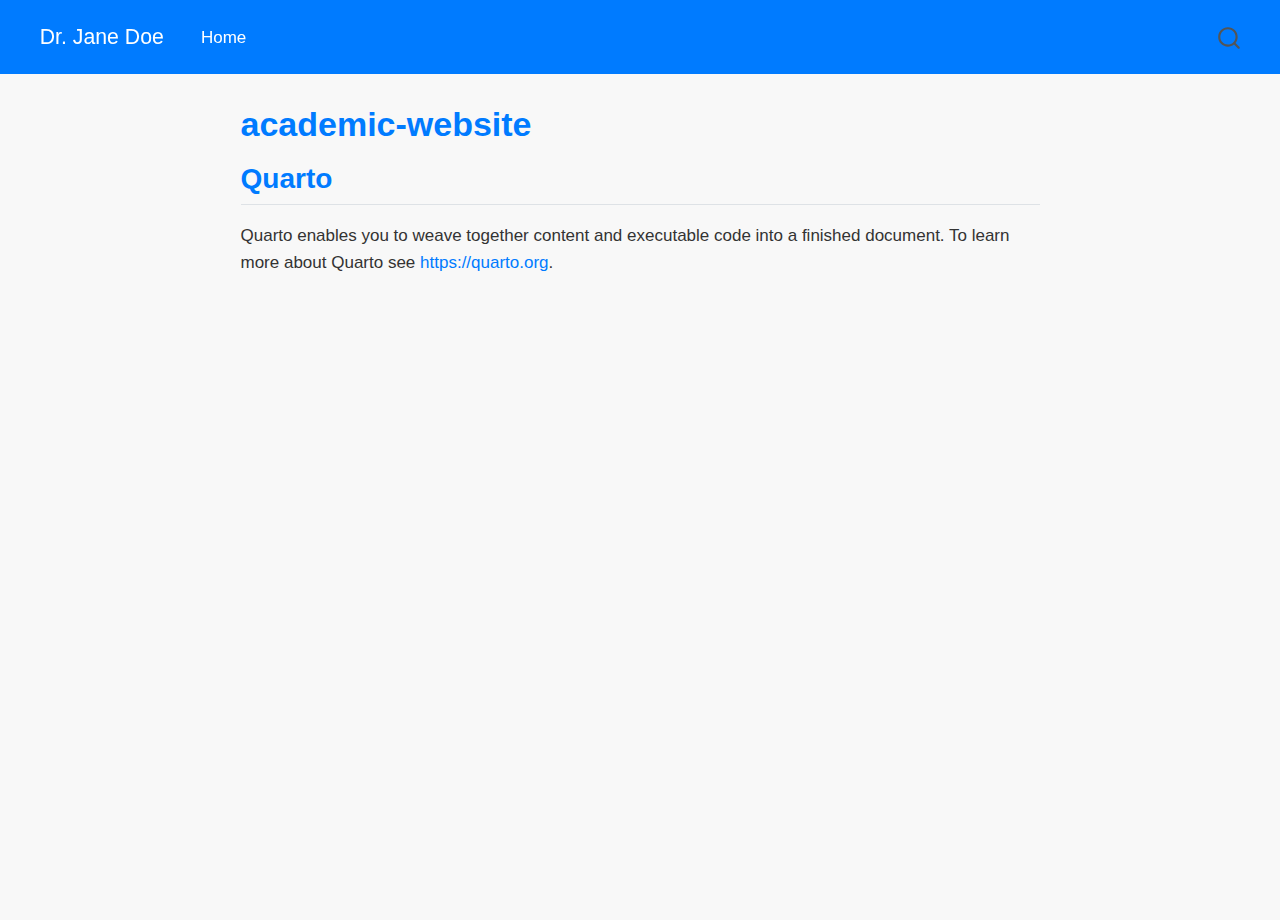
<file: academic-website/docs/academic-website.html>
<!DOCTYPE html>
<html xmlns="http://www.w3.org/1999/xhtml" lang="en" xml:lang="en"><head>

<meta charset="utf-8">
<meta name="generator" content="quarto-1.6.42">

<meta name="viewport" content="width=device-width, initial-scale=1.0, user-scalable=yes">


<title>academic-website – Dr.&nbsp;Jane Doe</title>
<style>
code{white-space: pre-wrap;}
span.smallcaps{font-variant: small-caps;}
div.columns{display: flex; gap: min(4vw, 1.5em);}
div.column{flex: auto; overflow-x: auto;}
div.hanging-indent{margin-left: 1.5em; text-indent: -1.5em;}
ul.task-list{list-style: none;}
ul.task-list li input[type="checkbox"] {
  width: 0.8em;
  margin: 0 0.8em 0.2em -1em; /* quarto-specific, see https://github.com/quarto-dev/quarto-cli/issues/4556 */ 
  vertical-align: middle;
}
</style>


<script src="site_libs/quarto-nav/quarto-nav.js"></script>
<script src="site_libs/quarto-nav/headroom.min.js"></script>
<script src="site_libs/clipboard/clipboard.min.js"></script>
<script src="site_libs/quarto-search/autocomplete.umd.js"></script>
<script src="site_libs/quarto-search/fuse.min.js"></script>
<script src="site_libs/quarto-search/quarto-search.js"></script>
<meta name="quarto:offset" content="./">
<script src="site_libs/quarto-html/quarto.js"></script>
<script src="site_libs/quarto-html/popper.min.js"></script>
<script src="site_libs/quarto-html/tippy.umd.min.js"></script>
<script src="site_libs/quarto-html/anchor.min.js"></script>
<link href="site_libs/quarto-html/tippy.css" rel="stylesheet">
<link href="site_libs/quarto-html/quarto-syntax-highlighting-2f5df379a58b258e96c21c0638c20c03.css" rel="stylesheet" id="quarto-text-highlighting-styles">
<script src="site_libs/bootstrap/bootstrap.min.js"></script>
<link href="site_libs/bootstrap/bootstrap-icons.css" rel="stylesheet">
<link href="site_libs/bootstrap/bootstrap-ddd961a2510921635943dfbbd19534c4.min.css" rel="stylesheet" append-hash="true" id="quarto-bootstrap" data-mode="light">
<script id="quarto-search-options" type="application/json">{
  "location": "navbar",
  "copy-button": false,
  "collapse-after": 3,
  "panel-placement": "end",
  "type": "overlay",
  "limit": 50,
  "keyboard-shortcut": [
    "f",
    "/",
    "s"
  ],
  "show-item-context": false,
  "language": {
    "search-no-results-text": "No results",
    "search-matching-documents-text": "matching documents",
    "search-copy-link-title": "Copy link to search",
    "search-hide-matches-text": "Hide additional matches",
    "search-more-match-text": "more match in this document",
    "search-more-matches-text": "more matches in this document",
    "search-clear-button-title": "Clear",
    "search-text-placeholder": "",
    "search-detached-cancel-button-title": "Cancel",
    "search-submit-button-title": "Submit",
    "search-label": "Search"
  }
}</script>


<link rel="stylesheet" href="styles.css">
</head>

<body class="nav-fixed fullcontent">

<div id="quarto-search-results"></div>
  <header id="quarto-header" class="headroom fixed-top">
    <nav class="navbar navbar-expand-lg " data-bs-theme="dark">
      <div class="navbar-container container-fluid">
      <div class="navbar-brand-container mx-auto">
    <a class="navbar-brand" href="./index.html">
    <span class="navbar-title">Dr.&nbsp;Jane Doe</span>
    </a>
  </div>
            <div id="quarto-search" class="" title="Search"></div>
          <button class="navbar-toggler" type="button" data-bs-toggle="collapse" data-bs-target="#navbarCollapse" aria-controls="navbarCollapse" role="menu" aria-expanded="false" aria-label="Toggle navigation" onclick="if (window.quartoToggleHeadroom) { window.quartoToggleHeadroom(); }">
  <span class="navbar-toggler-icon"></span>
</button>
          <div class="collapse navbar-collapse" id="navbarCollapse">
            <ul class="navbar-nav navbar-nav-scroll me-auto">
  <li class="nav-item">
    <a class="nav-link" href="./index.html"> 
<span class="menu-text">Home</span></a>
  </li>  
</ul>
          </div> <!-- /navcollapse -->
            <div class="quarto-navbar-tools">
</div>
      </div> <!-- /container-fluid -->
    </nav>
</header>
<!-- content -->
<div id="quarto-content" class="quarto-container page-columns page-rows-contents page-layout-article page-navbar">
<!-- sidebar -->
<!-- margin-sidebar -->
    
<!-- main -->
<main class="content" id="quarto-document-content">

<header id="title-block-header" class="quarto-title-block default">
<div class="quarto-title">
<h1 class="title">academic-website</h1>
</div>



<div class="quarto-title-meta">

    
  
    
  </div>
  


</header>


<section id="quarto" class="level2">
<h2 class="anchored" data-anchor-id="quarto">Quarto</h2>
<p>Quarto enables you to weave together content and executable code into a finished document. To learn more about Quarto see <a href="https://quarto.org" class="uri">https://quarto.org</a>.</p>


</section>

</main> <!-- /main -->
<script id="quarto-html-after-body" type="application/javascript">
window.document.addEventListener("DOMContentLoaded", function (event) {
  const toggleBodyColorMode = (bsSheetEl) => {
    const mode = bsSheetEl.getAttribute("data-mode");
    const bodyEl = window.document.querySelector("body");
    if (mode === "dark") {
      bodyEl.classList.add("quarto-dark");
      bodyEl.classList.remove("quarto-light");
    } else {
      bodyEl.classList.add("quarto-light");
      bodyEl.classList.remove("quarto-dark");
    }
  }
  const toggleBodyColorPrimary = () => {
    const bsSheetEl = window.document.querySelector("link#quarto-bootstrap");
    if (bsSheetEl) {
      toggleBodyColorMode(bsSheetEl);
    }
  }
  toggleBodyColorPrimary();  
  const icon = "";
  const anchorJS = new window.AnchorJS();
  anchorJS.options = {
    placement: 'right',
    icon: icon
  };
  anchorJS.add('.anchored');
  const isCodeAnnotation = (el) => {
    for (const clz of el.classList) {
      if (clz.startsWith('code-annotation-')) {                     
        return true;
      }
    }
    return false;
  }
  const onCopySuccess = function(e) {
    // button target
    const button = e.trigger;
    // don't keep focus
    button.blur();
    // flash "checked"
    button.classList.add('code-copy-button-checked');
    var currentTitle = button.getAttribute("title");
    button.setAttribute("title", "Copied!");
    let tooltip;
    if (window.bootstrap) {
      button.setAttribute("data-bs-toggle", "tooltip");
      button.setAttribute("data-bs-placement", "left");
      button.setAttribute("data-bs-title", "Copied!");
      tooltip = new bootstrap.Tooltip(button, 
        { trigger: "manual", 
          customClass: "code-copy-button-tooltip",
          offset: [0, -8]});
      tooltip.show();    
    }
    setTimeout(function() {
      if (tooltip) {
        tooltip.hide();
        button.removeAttribute("data-bs-title");
        button.removeAttribute("data-bs-toggle");
        button.removeAttribute("data-bs-placement");
      }
      button.setAttribute("title", currentTitle);
      button.classList.remove('code-copy-button-checked');
    }, 1000);
    // clear code selection
    e.clearSelection();
  }
  const getTextToCopy = function(trigger) {
      const codeEl = trigger.previousElementSibling.cloneNode(true);
      for (const childEl of codeEl.children) {
        if (isCodeAnnotation(childEl)) {
          childEl.remove();
        }
      }
      return codeEl.innerText;
  }
  const clipboard = new window.ClipboardJS('.code-copy-button:not([data-in-quarto-modal])', {
    text: getTextToCopy
  });
  clipboard.on('success', onCopySuccess);
  if (window.document.getElementById('quarto-embedded-source-code-modal')) {
    const clipboardModal = new window.ClipboardJS('.code-copy-button[data-in-quarto-modal]', {
      text: getTextToCopy,
      container: window.document.getElementById('quarto-embedded-source-code-modal')
    });
    clipboardModal.on('success', onCopySuccess);
  }
    var localhostRegex = new RegExp(/^(?:http|https):\/\/localhost\:?[0-9]*\//);
    var mailtoRegex = new RegExp(/^mailto:/);
      var filterRegex = new RegExp('/' + window.location.host + '/');
    var isInternal = (href) => {
        return filterRegex.test(href) || localhostRegex.test(href) || mailtoRegex.test(href);
    }
    // Inspect non-navigation links and adorn them if external
 	var links = window.document.querySelectorAll('a[href]:not(.nav-link):not(.navbar-brand):not(.toc-action):not(.sidebar-link):not(.sidebar-item-toggle):not(.pagination-link):not(.no-external):not([aria-hidden]):not(.dropdown-item):not(.quarto-navigation-tool):not(.about-link)');
    for (var i=0; i<links.length; i++) {
      const link = links[i];
      if (!isInternal(link.href)) {
        // undo the damage that might have been done by quarto-nav.js in the case of
        // links that we want to consider external
        if (link.dataset.originalHref !== undefined) {
          link.href = link.dataset.originalHref;
        }
      }
    }
  function tippyHover(el, contentFn, onTriggerFn, onUntriggerFn) {
    const config = {
      allowHTML: true,
      maxWidth: 500,
      delay: 100,
      arrow: false,
      appendTo: function(el) {
          return el.parentElement;
      },
      interactive: true,
      interactiveBorder: 10,
      theme: 'quarto',
      placement: 'bottom-start',
    };
    if (contentFn) {
      config.content = contentFn;
    }
    if (onTriggerFn) {
      config.onTrigger = onTriggerFn;
    }
    if (onUntriggerFn) {
      config.onUntrigger = onUntriggerFn;
    }
    window.tippy(el, config); 
  }
  const noterefs = window.document.querySelectorAll('a[role="doc-noteref"]');
  for (var i=0; i<noterefs.length; i++) {
    const ref = noterefs[i];
    tippyHover(ref, function() {
      // use id or data attribute instead here
      let href = ref.getAttribute('data-footnote-href') || ref.getAttribute('href');
      try { href = new URL(href).hash; } catch {}
      const id = href.replace(/^#\/?/, "");
      const note = window.document.getElementById(id);
      if (note) {
        return note.innerHTML;
      } else {
        return "";
      }
    });
  }
  const xrefs = window.document.querySelectorAll('a.quarto-xref');
  const processXRef = (id, note) => {
    // Strip column container classes
    const stripColumnClz = (el) => {
      el.classList.remove("page-full", "page-columns");
      if (el.children) {
        for (const child of el.children) {
          stripColumnClz(child);
        }
      }
    }
    stripColumnClz(note)
    if (id === null || id.startsWith('sec-')) {
      // Special case sections, only their first couple elements
      const container = document.createElement("div");
      if (note.children && note.children.length > 2) {
        container.appendChild(note.children[0].cloneNode(true));
        for (let i = 1; i < note.children.length; i++) {
          const child = note.children[i];
          if (child.tagName === "P" && child.innerText === "") {
            continue;
          } else {
            container.appendChild(child.cloneNode(true));
            break;
          }
        }
        if (window.Quarto?.typesetMath) {
          window.Quarto.typesetMath(container);
        }
        return container.innerHTML
      } else {
        if (window.Quarto?.typesetMath) {
          window.Quarto.typesetMath(note);
        }
        return note.innerHTML;
      }
    } else {
      // Remove any anchor links if they are present
      const anchorLink = note.querySelector('a.anchorjs-link');
      if (anchorLink) {
        anchorLink.remove();
      }
      if (window.Quarto?.typesetMath) {
        window.Quarto.typesetMath(note);
      }
      if (note.classList.contains("callout")) {
        return note.outerHTML;
      } else {
        return note.innerHTML;
      }
    }
  }
  for (var i=0; i<xrefs.length; i++) {
    const xref = xrefs[i];
    tippyHover(xref, undefined, function(instance) {
      instance.disable();
      let url = xref.getAttribute('href');
      let hash = undefined; 
      if (url.startsWith('#')) {
        hash = url;
      } else {
        try { hash = new URL(url).hash; } catch {}
      }
      if (hash) {
        const id = hash.replace(/^#\/?/, "");
        const note = window.document.getElementById(id);
        if (note !== null) {
          try {
            const html = processXRef(id, note.cloneNode(true));
            instance.setContent(html);
          } finally {
            instance.enable();
            instance.show();
          }
        } else {
          // See if we can fetch this
          fetch(url.split('#')[0])
          .then(res => res.text())
          .then(html => {
            const parser = new DOMParser();
            const htmlDoc = parser.parseFromString(html, "text/html");
            const note = htmlDoc.getElementById(id);
            if (note !== null) {
              const html = processXRef(id, note);
              instance.setContent(html);
            } 
          }).finally(() => {
            instance.enable();
            instance.show();
          });
        }
      } else {
        // See if we can fetch a full url (with no hash to target)
        // This is a special case and we should probably do some content thinning / targeting
        fetch(url)
        .then(res => res.text())
        .then(html => {
          const parser = new DOMParser();
          const htmlDoc = parser.parseFromString(html, "text/html");
          const note = htmlDoc.querySelector('main.content');
          if (note !== null) {
            // This should only happen for chapter cross references
            // (since there is no id in the URL)
            // remove the first header
            if (note.children.length > 0 && note.children[0].tagName === "HEADER") {
              note.children[0].remove();
            }
            const html = processXRef(null, note);
            instance.setContent(html);
          } 
        }).finally(() => {
          instance.enable();
          instance.show();
        });
      }
    }, function(instance) {
    });
  }
      let selectedAnnoteEl;
      const selectorForAnnotation = ( cell, annotation) => {
        let cellAttr = 'data-code-cell="' + cell + '"';
        let lineAttr = 'data-code-annotation="' +  annotation + '"';
        const selector = 'span[' + cellAttr + '][' + lineAttr + ']';
        return selector;
      }
      const selectCodeLines = (annoteEl) => {
        const doc = window.document;
        const targetCell = annoteEl.getAttribute("data-target-cell");
        const targetAnnotation = annoteEl.getAttribute("data-target-annotation");
        const annoteSpan = window.document.querySelector(selectorForAnnotation(targetCell, targetAnnotation));
        const lines = annoteSpan.getAttribute("data-code-lines").split(",");
        const lineIds = lines.map((line) => {
          return targetCell + "-" + line;
        })
        let top = null;
        let height = null;
        let parent = null;
        if (lineIds.length > 0) {
            //compute the position of the single el (top and bottom and make a div)
            const el = window.document.getElementById(lineIds[0]);
            top = el.offsetTop;
            height = el.offsetHeight;
            parent = el.parentElement.parentElement;
          if (lineIds.length > 1) {
            const lastEl = window.document.getElementById(lineIds[lineIds.length - 1]);
            const bottom = lastEl.offsetTop + lastEl.offsetHeight;
            height = bottom - top;
          }
          if (top !== null && height !== null && parent !== null) {
            // cook up a div (if necessary) and position it 
            let div = window.document.getElementById("code-annotation-line-highlight");
            if (div === null) {
              div = window.document.createElement("div");
              div.setAttribute("id", "code-annotation-line-highlight");
              div.style.position = 'absolute';
              parent.appendChild(div);
            }
            div.style.top = top - 2 + "px";
            div.style.height = height + 4 + "px";
            div.style.left = 0;
            let gutterDiv = window.document.getElementById("code-annotation-line-highlight-gutter");
            if (gutterDiv === null) {
              gutterDiv = window.document.createElement("div");
              gutterDiv.setAttribute("id", "code-annotation-line-highlight-gutter");
              gutterDiv.style.position = 'absolute';
              const codeCell = window.document.getElementById(targetCell);
              const gutter = codeCell.querySelector('.code-annotation-gutter');
              gutter.appendChild(gutterDiv);
            }
            gutterDiv.style.top = top - 2 + "px";
            gutterDiv.style.height = height + 4 + "px";
          }
          selectedAnnoteEl = annoteEl;
        }
      };
      const unselectCodeLines = () => {
        const elementsIds = ["code-annotation-line-highlight", "code-annotation-line-highlight-gutter"];
        elementsIds.forEach((elId) => {
          const div = window.document.getElementById(elId);
          if (div) {
            div.remove();
          }
        });
        selectedAnnoteEl = undefined;
      };
        // Handle positioning of the toggle
    window.addEventListener(
      "resize",
      throttle(() => {
        elRect = undefined;
        if (selectedAnnoteEl) {
          selectCodeLines(selectedAnnoteEl);
        }
      }, 10)
    );
    function throttle(fn, ms) {
    let throttle = false;
    let timer;
      return (...args) => {
        if(!throttle) { // first call gets through
            fn.apply(this, args);
            throttle = true;
        } else { // all the others get throttled
            if(timer) clearTimeout(timer); // cancel #2
            timer = setTimeout(() => {
              fn.apply(this, args);
              timer = throttle = false;
            }, ms);
        }
      };
    }
      // Attach click handler to the DT
      const annoteDls = window.document.querySelectorAll('dt[data-target-cell]');
      for (const annoteDlNode of annoteDls) {
        annoteDlNode.addEventListener('click', (event) => {
          const clickedEl = event.target;
          if (clickedEl !== selectedAnnoteEl) {
            unselectCodeLines();
            const activeEl = window.document.querySelector('dt[data-target-cell].code-annotation-active');
            if (activeEl) {
              activeEl.classList.remove('code-annotation-active');
            }
            selectCodeLines(clickedEl);
            clickedEl.classList.add('code-annotation-active');
          } else {
            // Unselect the line
            unselectCodeLines();
            clickedEl.classList.remove('code-annotation-active');
          }
        });
      }
  const findCites = (el) => {
    const parentEl = el.parentElement;
    if (parentEl) {
      const cites = parentEl.dataset.cites;
      if (cites) {
        return {
          el,
          cites: cites.split(' ')
        };
      } else {
        return findCites(el.parentElement)
      }
    } else {
      return undefined;
    }
  };
  var bibliorefs = window.document.querySelectorAll('a[role="doc-biblioref"]');
  for (var i=0; i<bibliorefs.length; i++) {
    const ref = bibliorefs[i];
    const citeInfo = findCites(ref);
    if (citeInfo) {
      tippyHover(citeInfo.el, function() {
        var popup = window.document.createElement('div');
        citeInfo.cites.forEach(function(cite) {
          var citeDiv = window.document.createElement('div');
          citeDiv.classList.add('hanging-indent');
          citeDiv.classList.add('csl-entry');
          var biblioDiv = window.document.getElementById('ref-' + cite);
          if (biblioDiv) {
            citeDiv.innerHTML = biblioDiv.innerHTML;
          }
          popup.appendChild(citeDiv);
        });
        return popup.innerHTML;
      });
    }
  }
});
</script>
</div> <!-- /content -->




</body></html>
</file>
<file: site_libs/quarto-html/tippy.css>
.tippy-box[data-animation=fade][data-state=hidden]{opacity:0}[data-tippy-root]{max-width:calc(100vw - 10px)}.tippy-box{position:relative;background-color:#333;color:#fff;border-radius:4px;font-size:14px;line-height:1.4;white-space:normal;outline:0;transition-property:transform,visibility,opacity}.tippy-box[data-placement^=top]>.tippy-arrow{bottom:0}.tippy-box[data-placement^=top]>.tippy-arrow:before{bottom:-7px;left:0;border-width:8px 8px 0;border-top-color:initial;transform-origin:center top}.tippy-box[data-placement^=bottom]>.tippy-arrow{top:0}.tippy-box[data-placement^=bottom]>.tippy-arrow:before{top:-7px;left:0;border-width:0 8px 8px;border-bottom-color:initial;transform-origin:center bottom}.tippy-box[data-placement^=left]>.tippy-arrow{right:0}.tippy-box[data-placement^=left]>.tippy-arrow:before{border-width:8px 0 8px 8px;border-left-color:initial;right:-7px;transform-origin:center left}.tippy-box[data-placement^=right]>.tippy-arrow{left:0}.tippy-box[data-placement^=right]>.tippy-arrow:before{left:-7px;border-width:8px 8px 8px 0;border-right-color:initial;transform-origin:center right}.tippy-box[data-inertia][data-state=visible]{transition-timing-function:cubic-bezier(.54,1.5,.38,1.11)}.tippy-arrow{width:16px;height:16px;color:#333}.tippy-arrow:before{content:"";position:absolute;border-color:transparent;border-style:solid}.tippy-content{position:relative;padding:5px 9px;z-index:1}
</file>
<file: site_libs/quarto-html/quarto-syntax-highlighting-2f5df379a58b258e96c21c0638c20c03.css>
/* quarto syntax highlight colors */
:root {
  --quarto-hl-ot-color: #003B4F;
  --quarto-hl-at-color: #657422;
  --quarto-hl-ss-color: #20794D;
  --quarto-hl-an-color: #5E5E5E;
  --quarto-hl-fu-color: #4758AB;
  --quarto-hl-st-color: #20794D;
  --quarto-hl-cf-color: #003B4F;
  --quarto-hl-op-color: #5E5E5E;
  --quarto-hl-er-color: #AD0000;
  --quarto-hl-bn-color: #AD0000;
  --quarto-hl-al-color: #AD0000;
  --quarto-hl-va-color: #111111;
  --quarto-hl-bu-color: inherit;
  --quarto-hl-ex-color: inherit;
  --quarto-hl-pp-color: #AD0000;
  --quarto-hl-in-color: #5E5E5E;
  --quarto-hl-vs-color: #20794D;
  --quarto-hl-wa-color: #5E5E5E;
  --quarto-hl-do-color: #5E5E5E;
  --quarto-hl-im-color: #00769E;
  --quarto-hl-ch-color: #20794D;
  --quarto-hl-dt-color: #AD0000;
  --quarto-hl-fl-color: #AD0000;
  --quarto-hl-co-color: #5E5E5E;
  --quarto-hl-cv-color: #5E5E5E;
  --quarto-hl-cn-color: #8f5902;
  --quarto-hl-sc-color: #5E5E5E;
  --quarto-hl-dv-color: #AD0000;
  --quarto-hl-kw-color: #003B4F;
}

/* other quarto variables */
:root {
  --quarto-font-monospace: SFMono-Regular, Menlo, Monaco, Consolas, "Liberation Mono", "Courier New", monospace;
}

pre > code.sourceCode > span {
  color: #003B4F;
}

code span {
  color: #003B4F;
}

code.sourceCode > span {
  color: #003B4F;
}

div.sourceCode,
div.sourceCode pre.sourceCode {
  color: #003B4F;
}

code span.ot {
  color: #003B4F;
  font-style: inherit;
}

code span.at {
  color: #657422;
  font-style: inherit;
}

code span.ss {
  color: #20794D;
  font-style: inherit;
}

code span.an {
  color: #5E5E5E;
  font-style: inherit;
}

code span.fu {
  color: #4758AB;
  font-style: inherit;
}

code span.st {
  color: #20794D;
  font-style: inherit;
}

code span.cf {
  color: #003B4F;
  font-weight: bold;
  font-style: inherit;
}

code span.op {
  color: #5E5E5E;
  font-style: inherit;
}

code span.er {
  color: #AD0000;
  font-style: inherit;
}

code span.bn {
  color: #AD0000;
  font-style: inherit;
}

code span.al {
  color: #AD0000;
  font-style: inherit;
}

code span.va {
  color: #111111;
  font-style: inherit;
}

code span.bu {
  font-style: inherit;
}

code span.ex {
  font-style: inherit;
}

code span.pp {
  color: #AD0000;
  font-style: inherit;
}

code span.in {
  color: #5E5E5E;
  font-style: inherit;
}

code span.vs {
  color: #20794D;
  font-style: inherit;
}

code span.wa {
  color: #5E5E5E;
  font-style: italic;
}

code span.do {
  color: #5E5E5E;
  font-style: italic;
}

code span.im {
  color: #00769E;
  font-style: inherit;
}

code span.ch {
  color: #20794D;
  font-style: inherit;
}

code span.dt {
  color: #AD0000;
  font-style: inherit;
}

code span.fl {
  color: #AD0000;
  font-style: inherit;
}

code span.co {
  color: #5E5E5E;
  font-style: inherit;
}

code span.cv {
  color: #5E5E5E;
  font-style: italic;
}

code span.cn {
  color: #8f5902;
  font-style: inherit;
}

code span.sc {
  color: #5E5E5E;
  font-style: inherit;
}

code span.dv {
  color: #AD0000;
  font-style: inherit;
}

code span.kw {
  color: #003B4F;
  font-weight: bold;
  font-style: inherit;
}

.prevent-inlining {
  content: "</";
}

/*# sourceMappingURL=35eb38a806ee71ea6d2563be2308c832.css.map */
</file>
<file: styles.css>
body {
  font-family: "Helvetica Neue", Helvetica, Arial, sans-serif;
  line-height: 1.6;
  margin: 0;
  padding: 20px;
  background-color: #f8f8f8;
  color: #333;
}

h1, h2, h3 {
  color: #007bff;
  font-weight: bold;
}

a {
  color: #007bff;
  text-decoration: none;
}

a:hover {
  text-decoration: underline;
}

.navbar {
  background-color: #007bff;
  padding: 10px;
  color: #fff;
}

.navbar a {
  color: #fff;
  text-decoration: none;
  padding: 10px;
}

.navbar a:hover {
  text-decoration: underline;
}
</file>
<file: academic-website/docs/site_libs/quarto-html/tippy.css>
.tippy-box[data-animation=fade][data-state=hidden]{opacity:0}[data-tippy-root]{max-width:calc(100vw - 10px)}.tippy-box{position:relative;background-color:#333;color:#fff;border-radius:4px;font-size:14px;line-height:1.4;white-space:normal;outline:0;transition-property:transform,visibility,opacity}.tippy-box[data-placement^=top]>.tippy-arrow{bottom:0}.tippy-box[data-placement^=top]>.tippy-arrow:before{bottom:-7px;left:0;border-width:8px 8px 0;border-top-color:initial;transform-origin:center top}.tippy-box[data-placement^=bottom]>.tippy-arrow{top:0}.tippy-box[data-placement^=bottom]>.tippy-arrow:before{top:-7px;left:0;border-width:0 8px 8px;border-bottom-color:initial;transform-origin:center bottom}.tippy-box[data-placement^=left]>.tippy-arrow{right:0}.tippy-box[data-placement^=left]>.tippy-arrow:before{border-width:8px 0 8px 8px;border-left-color:initial;right:-7px;transform-origin:center left}.tippy-box[data-placement^=right]>.tippy-arrow{left:0}.tippy-box[data-placement^=right]>.tippy-arrow:before{left:-7px;border-width:8px 8px 8px 0;border-right-color:initial;transform-origin:center right}.tippy-box[data-inertia][data-state=visible]{transition-timing-function:cubic-bezier(.54,1.5,.38,1.11)}.tippy-arrow{width:16px;height:16px;color:#333}.tippy-arrow:before{content:"";position:absolute;border-color:transparent;border-style:solid}.tippy-content{position:relative;padding:5px 9px;z-index:1}
</file>
<file: academic-website/docs/site_libs/quarto-html/quarto-syntax-highlighting-2f5df379a58b258e96c21c0638c20c03.css>
/* quarto syntax highlight colors */
:root {
  --quarto-hl-ot-color: #003B4F;
  --quarto-hl-at-color: #657422;
  --quarto-hl-ss-color: #20794D;
  --quarto-hl-an-color: #5E5E5E;
  --quarto-hl-fu-color: #4758AB;
  --quarto-hl-st-color: #20794D;
  --quarto-hl-cf-color: #003B4F;
  --quarto-hl-op-color: #5E5E5E;
  --quarto-hl-er-color: #AD0000;
  --quarto-hl-bn-color: #AD0000;
  --quarto-hl-al-color: #AD0000;
  --quarto-hl-va-color: #111111;
  --quarto-hl-bu-color: inherit;
  --quarto-hl-ex-color: inherit;
  --quarto-hl-pp-color: #AD0000;
  --quarto-hl-in-color: #5E5E5E;
  --quarto-hl-vs-color: #20794D;
  --quarto-hl-wa-color: #5E5E5E;
  --quarto-hl-do-color: #5E5E5E;
  --quarto-hl-im-color: #00769E;
  --quarto-hl-ch-color: #20794D;
  --quarto-hl-dt-color: #AD0000;
  --quarto-hl-fl-color: #AD0000;
  --quarto-hl-co-color: #5E5E5E;
  --quarto-hl-cv-color: #5E5E5E;
  --quarto-hl-cn-color: #8f5902;
  --quarto-hl-sc-color: #5E5E5E;
  --quarto-hl-dv-color: #AD0000;
  --quarto-hl-kw-color: #003B4F;
}

/* other quarto variables */
:root {
  --quarto-font-monospace: SFMono-Regular, Menlo, Monaco, Consolas, "Liberation Mono", "Courier New", monospace;
}

pre > code.sourceCode > span {
  color: #003B4F;
}

code span {
  color: #003B4F;
}

code.sourceCode > span {
  color: #003B4F;
}

div.sourceCode,
div.sourceCode pre.sourceCode {
  color: #003B4F;
}

code span.ot {
  color: #003B4F;
  font-style: inherit;
}

code span.at {
  color: #657422;
  font-style: inherit;
}

code span.ss {
  color: #20794D;
  font-style: inherit;
}

code span.an {
  color: #5E5E5E;
  font-style: inherit;
}

code span.fu {
  color: #4758AB;
  font-style: inherit;
}

code span.st {
  color: #20794D;
  font-style: inherit;
}

code span.cf {
  color: #003B4F;
  font-weight: bold;
  font-style: inherit;
}

code span.op {
  color: #5E5E5E;
  font-style: inherit;
}

code span.er {
  color: #AD0000;
  font-style: inherit;
}

code span.bn {
  color: #AD0000;
  font-style: inherit;
}

code span.al {
  color: #AD0000;
  font-style: inherit;
}

code span.va {
  color: #111111;
  font-style: inherit;
}

code span.bu {
  font-style: inherit;
}

code span.ex {
  font-style: inherit;
}

code span.pp {
  color: #AD0000;
  font-style: inherit;
}

code span.in {
  color: #5E5E5E;
  font-style: inherit;
}

code span.vs {
  color: #20794D;
  font-style: inherit;
}

code span.wa {
  color: #5E5E5E;
  font-style: italic;
}

code span.do {
  color: #5E5E5E;
  font-style: italic;
}

code span.im {
  color: #00769E;
  font-style: inherit;
}

code span.ch {
  color: #20794D;
  font-style: inherit;
}

code span.dt {
  color: #AD0000;
  font-style: inherit;
}

code span.fl {
  color: #AD0000;
  font-style: inherit;
}

code span.co {
  color: #5E5E5E;
  font-style: inherit;
}

code span.cv {
  color: #5E5E5E;
  font-style: italic;
}

code span.cn {
  color: #8f5902;
  font-style: inherit;
}

code span.sc {
  color: #5E5E5E;
  font-style: inherit;
}

code span.dv {
  color: #AD0000;
  font-style: inherit;
}

code span.kw {
  color: #003B4F;
  font-weight: bold;
  font-style: inherit;
}

.prevent-inlining {
  content: "</";
}

/*# sourceMappingURL=35eb38a806ee71ea6d2563be2308c832.css.map */
</file>
<file: academic-website/docs/styles.css>
body {
  font-family: "Helvetica Neue", Helvetica, Arial, sans-serif;
  line-height: 1.6;
  margin: 0;
  padding: 20px;
  background-color: #f8f8f8;
  color: #333;
}

h1, h2, h3 {
  color: #007bff;
  font-weight: bold;
}

a {
  color: #007bff;
  text-decoration: none;
}

a:hover {
  text-decoration: underline;
}

.navbar {
  background-color: #007bff;
  padding: 10px;
  color: #fff;
}

.navbar a {
  color: #fff;
  text-decoration: none;
  padding: 10px;
}

.navbar a:hover {
  text-decoration: underline;
}
</file>
